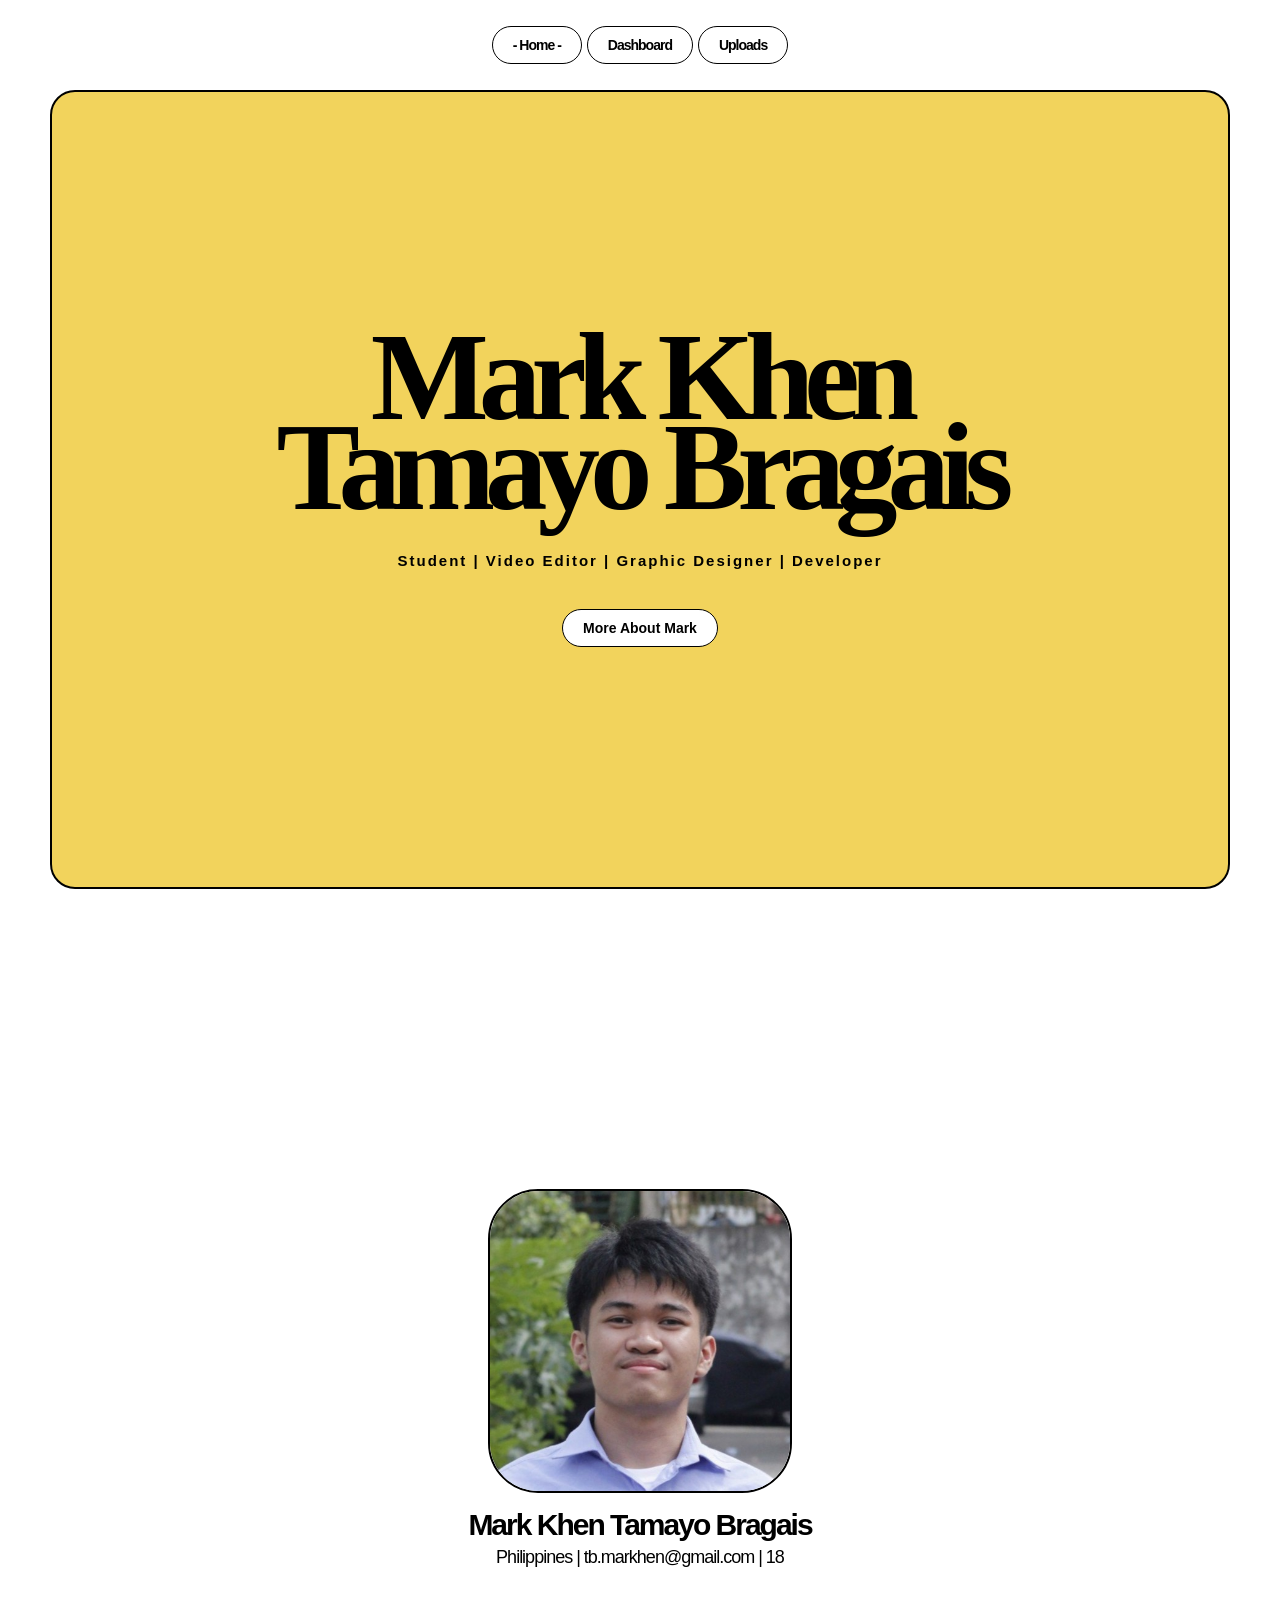
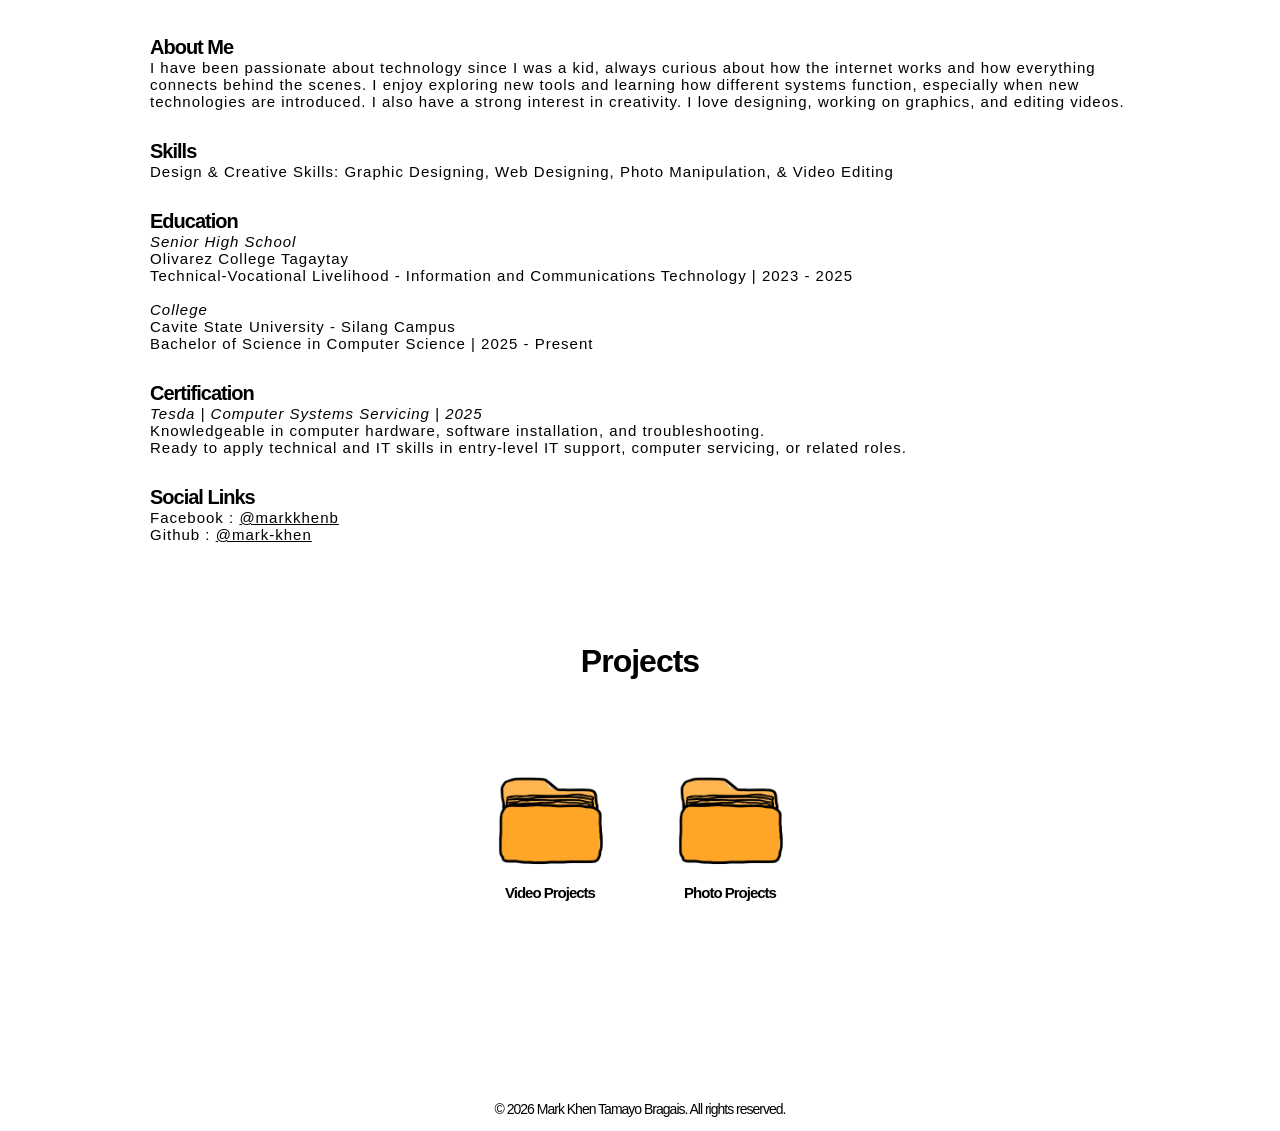
<file: index.html>
<!DOCTYPE html>
<html lang="en">
<head>
    <meta charset="UTF-8">
    <meta name="viewport" content="width=device-width, initial-scale=1.0">
    <link rel="stylesheet" href="style-index.css">
    <link rel="stylesheet" href="media-style-index.css">
    <link rel="shortcut icon" href="profile.jpg" type="image/x-icon">
    <title>Mark Khen Tamayo Bragais</title>
</head>
<body>
    <nav>
        <ul class="navigation-links">
            <li><a href="index.html">- Home -</a></li>
            <li><a href="dashboard.html">Dashboard</a></li>
            <li><a href="uploads.html">Uploads</a></li>
        </ul>
    </nav>

    <div class="hero">
        <p class="hero-heading">Mark Khen<br>Tamayo Bragais</p>
        <p class="hero-subheading">Student | Video Editor | Graphic Designer | Developer</p>
        <a class="hero-link" href="#direction">More About Mark</a>
    </div>

    <div class="profile" id="direction">
        <img src="profile.jpg" alt="Mark Khen Tamayo Bragais Profile" >
        <p class="profile-name">Mark Khen Tamayo Bragais</p>
        <p class="profile-info">Philippines | tb.markhen@gmail.com | 18</p>  
    </div>

    <div class="abouts">

        <div class="individual-abouts">
            <p class="abouts-heading">About Me</p>
            <p class="abouts-subheading">I have been passionate about technology since I was a kid, always curious about how the internet works and how everything connects behind the scenes. I enjoy exploring new tools and learning how different systems function, especially when new technologies are introduced. I also have a strong interest in creativity. I love designing, working on graphics, and editing videos.</p>
        </div>

        <div class="individual-abouts">
            <p class="abouts-heading">Skills</p>
            <p class="abouts-subheading">Design & Creative Skills: Graphic Designing, Web Designing, Photo Manipulation, & Video Editing</p>
        </div>

        <div class="individual-abouts">
            <p class="abouts-heading">Education</p>
            <p class="abouts-subheading"><i>Senior High School</i> <br> Olivarez College Tagaytay <br> Technical-Vocational Livelihood - Information and Communications Technology | 2023 - 2025</p>
            <p class="abouts-subheading"> <br> <i>College</i> <br> Cavite State University - Silang Campus <br> Bachelor of Science in Computer Science | 2025 - Present </p>
        </div>

        <div class="individual-abouts">
            <p class="abouts-heading">Certification</p>
            <p class="abouts-subheading"><i>Tesda | Computer Systems Servicing | 2025</i></p>
            <p class="abouts-subheading">Knowledgeable in computer hardware, software installation, and troubleshooting.</p>
            <p class="abouts-subheading">Ready to apply technical and IT skills in entry-level IT support, computer servicing, or related roles.</p>
        </div>

        <div class="individual-abouts">
            <p class="abouts-heading">Social Links</p>
            <p class="abouts-subheading">Facebook : <a href="https://www.facebook.com/markkhenb">@markkhenb</a></p>
            <p class="abouts-subheading">Github : <a href="https://github.com/mark-khen">@mark-khen</a></p>
        </div>

    </div>

    <div class="more">
        <p class="more-heading">Projects</p>
            <div class="more-folder-group">
                <div class="more-folder">
                    <a href="video-projects.html">
                    <img src="folder.png" alt="Folder">
                    <p class="folder-name">Video Projects</p>
                    </a>
                </div>
                <div class="more-folder">
                    <a href="graphic-design.html">
                    <img src="folder.png" alt="Folder">
                    <p class="folder-name">Photo Projects</p>
                    </a>
                </div>
            </div>
    </div>
    
    
    <footer class="footer-box">
        <p> © 2026 Mark Khen Tamayo Bragais. All rights reserved.</p>
    </footer>

    
</body>
</html>
</file>
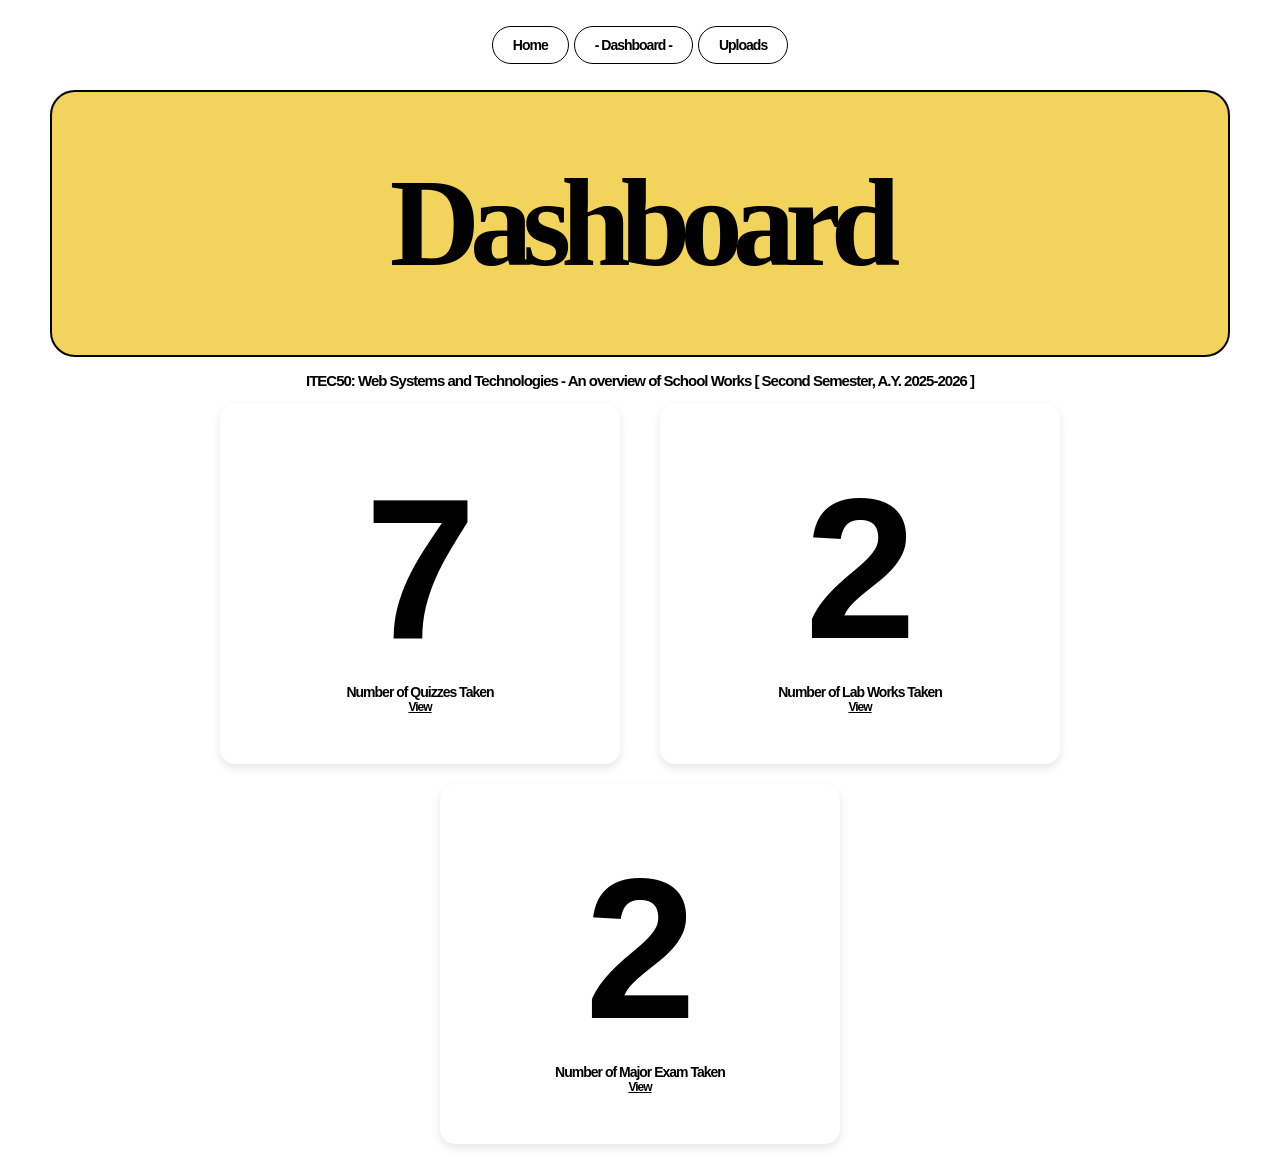
<file: dashboard.html>
<!DOCTYPE html>
<html lang="en">
<head>
    <meta charset="UTF-8">
    <meta name="viewport" content="width=device-width, initial-scale=1.0">
    <link rel="stylesheet" href="pages.css">
    <link rel="stylesheet" href="media-pages.css">
    <link rel="shortcut icon" href="profile.jpg" type="image/x-icon">
    <title>Mark Khen Tamayo Bragais | Dashboard</title>
</head>
<body>
    <nav>
        <ul class="navigation-links">
            <li><a href="index.html">Home</a></li>
            <li><a href="dashboard.html">- Dashboard -</a></li>
            <li><a href="uploads.html">Uploads</a></li>
        </ul>
    </nav>

    <div class="hero-pages">
        <p>Dashboard</p>
    </div>

    <div class="hero-pages-def">
        <p>ITEC50: Web Systems and Technologies - An overview of School Works [ Second Semester, A.Y. 2025-2026 ]</p>
    </div>

    <div class="class-work-data">
        <div class="data">
            <p class="data-number">7</p>
            <p class="data-sub-info">Number of Quizzes Taken</p>
            <a href="upload-quizzes.html">View</a>
        </div>
        <div class="data">
            <p class="data-number">2</p>
            <p class="data-sub-info">Number of Lab Works Taken</p>
            <a href="upload-lab-work.html">View</a>
        </div>
        <div class="data">
            <p class="data-number">2</p>
            <p class="data-sub-info">Number of Major Exam Taken</p>
            <a href="upload-major-exam.html">View</a>
        </div>
    </div>

</body>
</html>
</file>
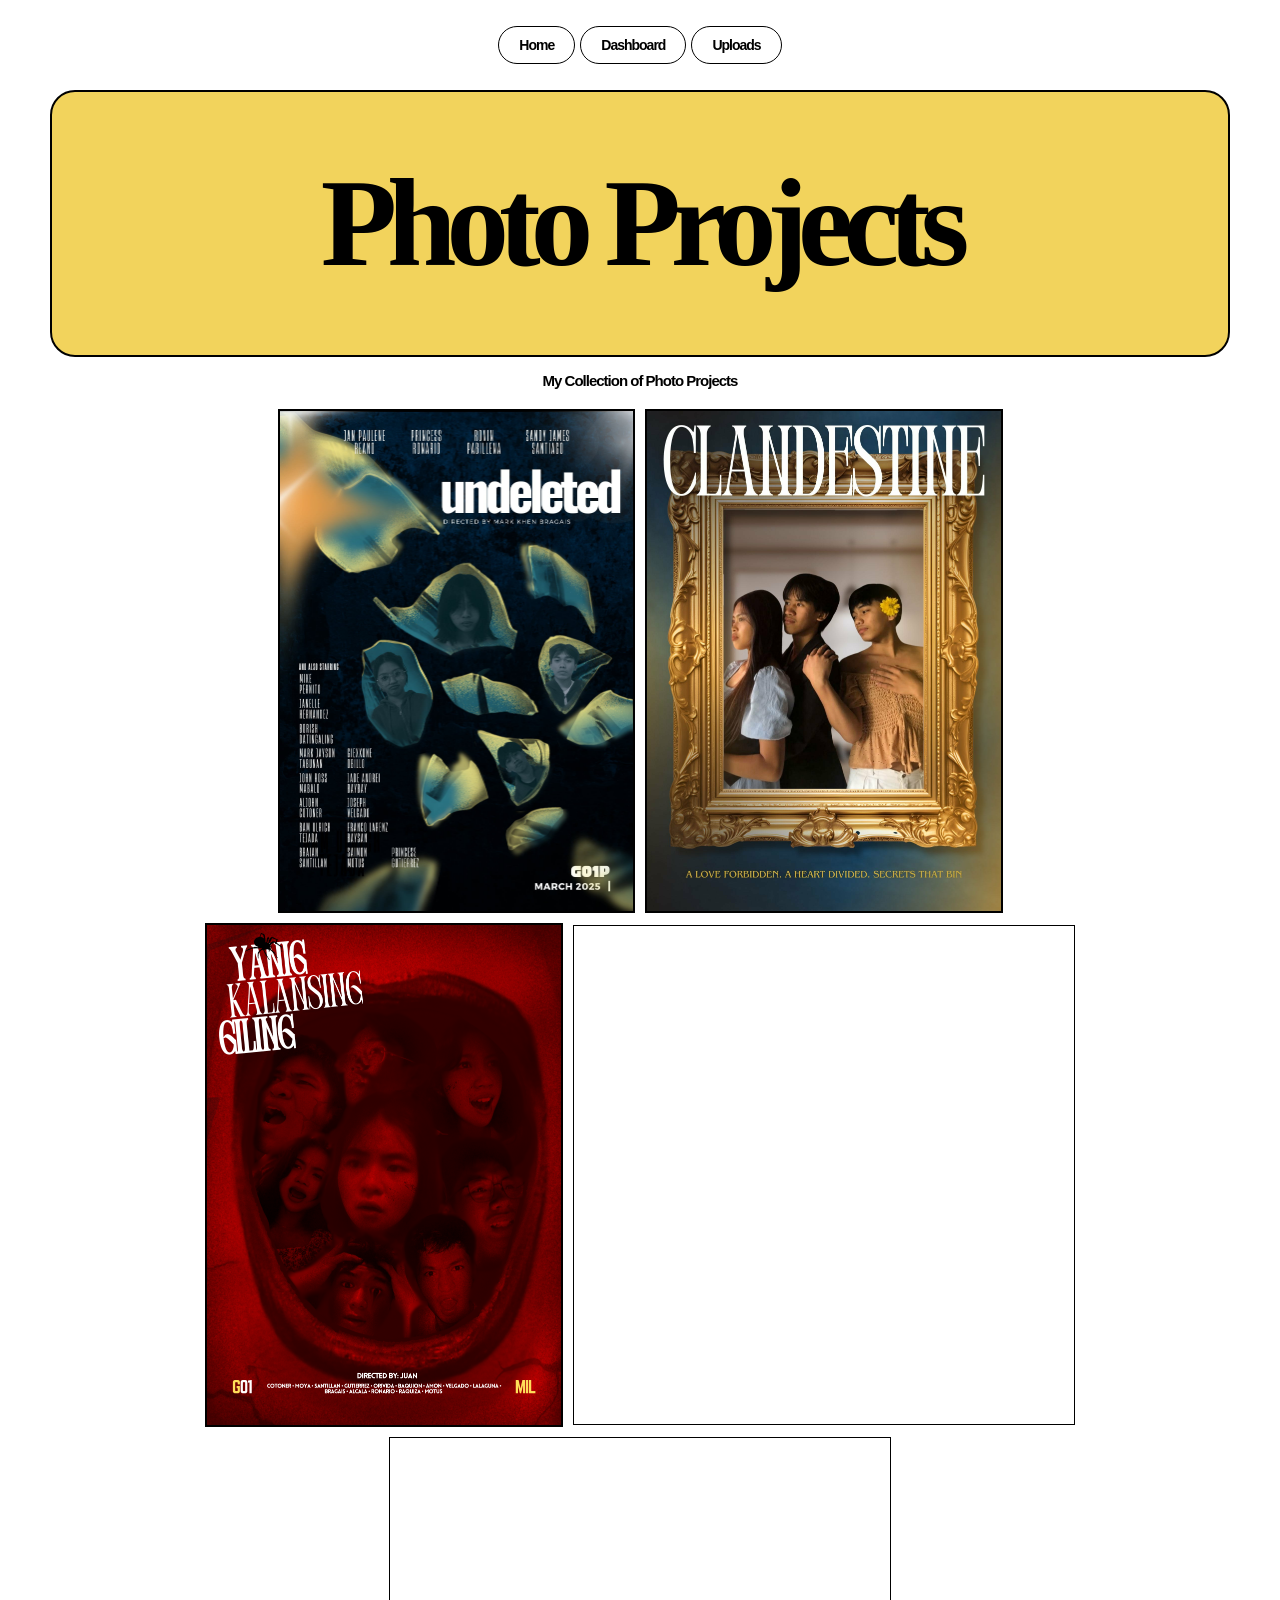
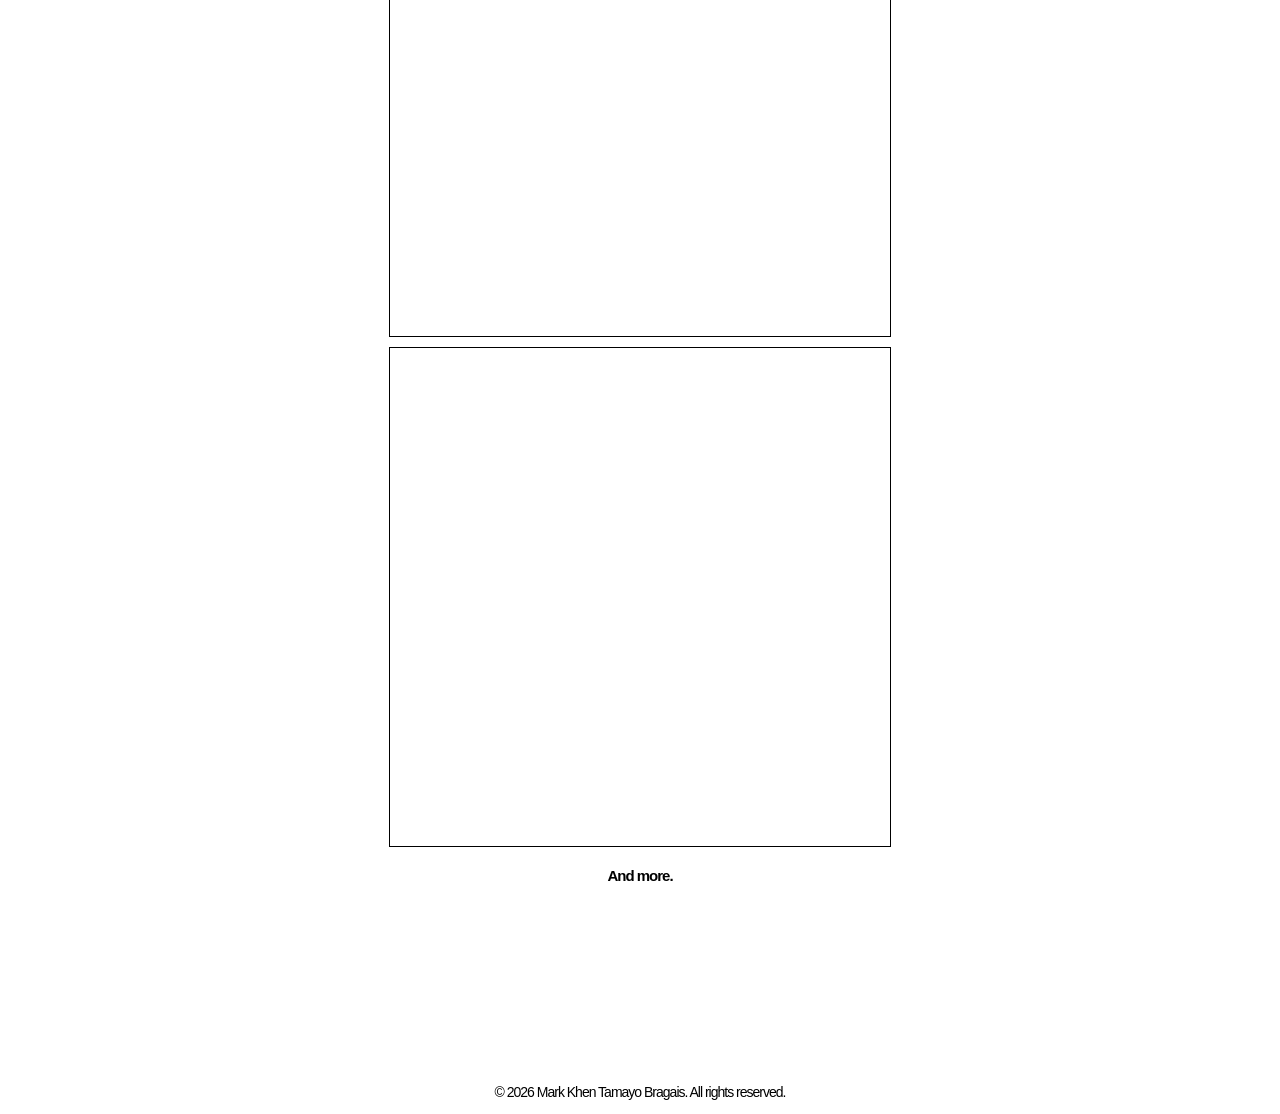
<file: graphic-design.html>
<!DOCTYPE html>
<html lang="en">
<head>
    <meta charset="UTF-8">
    <meta name="viewport" content="width=device-width, initial-scale=1.0">
    <link rel="stylesheet" href="pages.css">
    <link rel="stylesheet" href="media-pages.css">
    <link rel="shortcut icon" href="profile.jpg" type="image/x-icon">
    <title>Mark Khen Tamayo Bragais | Photo Projects</title>
</head>
<body>
    <nav>
        <ul class="navigation-links">
            <li><a href="index.html">Home</a></li>
            <li><a href="dashboard.html">Dashboard</a></li>
            <li><a href="uploads.html">Uploads</a></li>
        </ul>
    </nav>
    
    <div class="hero-pages">
        <p>Photo Projects</p>
    </div>

    <div class="hero-pages-def">
        <p>My Collection of Photo Projects</p>
    </div>

    <div class="project-contents">
        <img src="graphic-design1.jpg" alt="Poster">
        <img src="graphic-design2.jpg" alt="Poster">
        <img src="graphic-design3.png" alt="Poster">
        <iframe src="https://www.facebook.com/plugins/post.php?href=https%3A%2F%2Fwww.facebook.com%2Ftechtalk.oct%2Fposts%2Fpfbid02FKdktmYqYpjYcsPKaw4ZDHzGotPhsQczWHvAB8wkqKYPS5WWqCJ2NoTmX6RyKKq5l&show_text=false&width=500" width="500" height="498" style="border: 1px solid black; overflow:hidden; margin: 5px 5px 5px 5px" scrolling="no" frameborder="0" allowfullscreen="true" allow="autoplay; clipboard-write; encrypted-media; picture-in-picture; web-share"></iframe>
        <iframe src="https://www.facebook.com/plugins/post.php?href=https%3A%2F%2Fwww.facebook.com%2Ftechtalk.oct%2Fposts%2Fpfbid02hCwnscFY1D6M1atoisUFxpnm1LvhjvoCvEkfKcgavcdhLx7DiSBPieT9Q4VsUMjxl&show_text=false&width=500" width="500" height="498" style="border: 1px solid black; overflow:hidden; margin: 5px 5px 5px 5px" scrolling="no" frameborder="0" allowfullscreen="true" allow="autoplay; clipboard-write; encrypted-media; picture-in-picture; web-share"></iframe>
        <iframe src="https://www.facebook.com/plugins/post.php?href=https%3A%2F%2Fwww.facebook.com%2Ftechtalk.oct%2Fposts%2Fpfbid036HyFSX4Ek7PNfzyLhn2sdQW2jruEkxN8TqH2iCNzHDd2ZkWBYgS54SyGZSFRZ4gBl&show_text=false&width=500" width="500" height="498" style="border: 1px solid black; overflow:hidden; margin: 5px 5px 5px 5px" scrolling="no" frameborder="0" allowfullscreen="true" allow="autoplay; clipboard-write; encrypted-media; picture-in-picture; web-share"></iframe>
    </div>

    <div class="hero-pages-def">
        <p>And more.</p>
    </div>


    <footer class="footer-box">
        <p> © 2026 Mark Khen Tamayo Bragais. All rights reserved.</p>
    </footer>

</body>
</html>
</file>
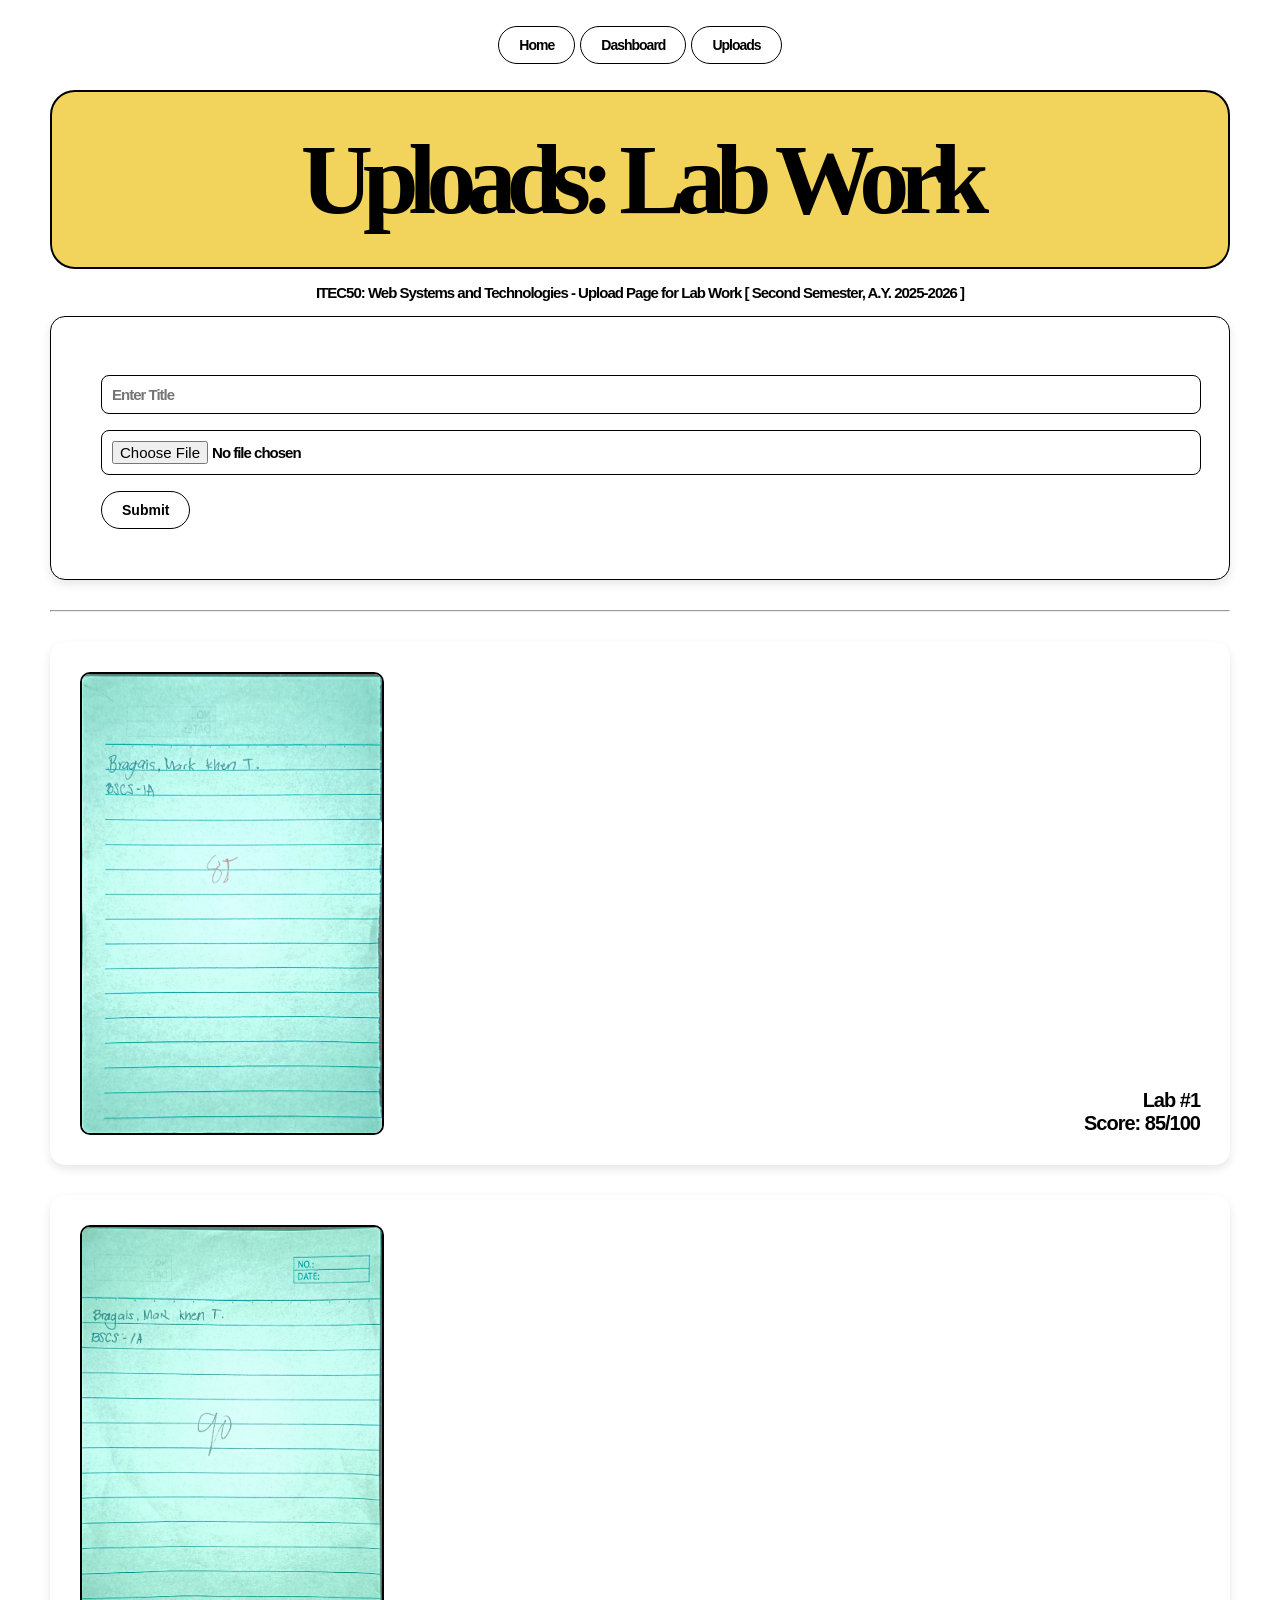
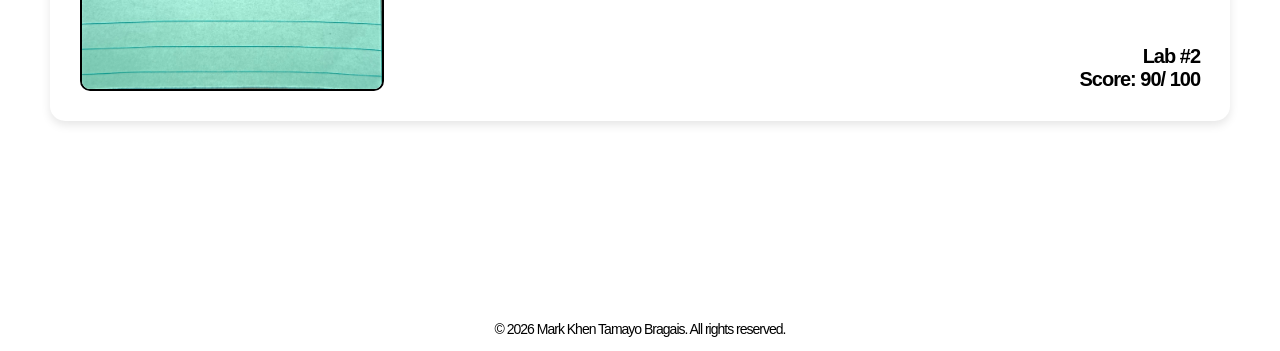
<file: upload-lab-work.html>
<!DOCTYPE html>
<html lang="en">
<head>
    <meta charset="UTF-8">
    <meta name="viewport" content="width=device-width, initial-scale=1.0">
    <link rel="stylesheet" href="pages.css">
    <link rel="stylesheet" href="media-pages.css">
    <link rel="shortcut icon" href="profile.jpg" type="image/x-icon">
    <title>Mark Khen Tamayo Bragais | Uploads: Lab Work</title>
</head>
<body>
    <nav>
        <ul class="navigation-links">
            <li><a href="index.html">Home</a></li>
            <li><a href="dashboard.html">Dashboard</a></li>
            <li><a href="uploads.html">Uploads</a></li>
        </ul>
    </nav>

    <div class="hero-upload">
        <p>Uploads: Lab Work</p>
    </div>

    <div class="hero-upload-def">
        <p>ITEC50: Web Systems and Technologies - Upload Page for Lab Work [ Second Semester, A.Y. 2025-2026 ]</p>
    </div>

    <div class="upload-data">

        <input type="text" id="text-input" placeholder="Enter Title">
        <input type="file" id="file-input" accept="image/*">
        <button onclick="submit_form()">Submit</button>

    </div>

    <div class="individual-content" id="upload-content" style="display:none;">
            <img id="output-image">

            <div class="content-details">
                <p id="output-text"></p>
            </div>

    </div>

    <hr>

    <div class="contents">

        <div class="individual-content">
            <img src="lab1.jpg" alt="Quiz 1">

            <div class="content-details">
                <p>Lab #1</p>
                <p>Score: 85/100</p>
            </div>
        </div>

        <div class="individual-content">
            <img src="lab2.jpg" alt="Quiz 1">

            <div class="content-details">
                <p>Lab #2</p>
                <p>Score: 90/ 100</p>
            </div>
        </div>

    </div>

    <footer class="footer-box">
        <p> © 2026 Mark Khen Tamayo Bragais. All rights reserved.</p>
    </footer>


    <script>
        function submit_form() {
                const text = document.getElementById("text-input").value;
                const file = document.getElementById("file-input").files[0];

                document.getElementById("output-text").innerText = text;

                if (file) {
                    const reader = new FileReader();

                    reader.onload = function(e) {
                        const img = document.getElementById("output-image");
                        img.src = e.target.result;

                        document.getElementById("upload-content").style.display = "block";
                    }

                    reader.readAsDataURL(file);
                }
            }
    </script>


</body>
</html>
</file>
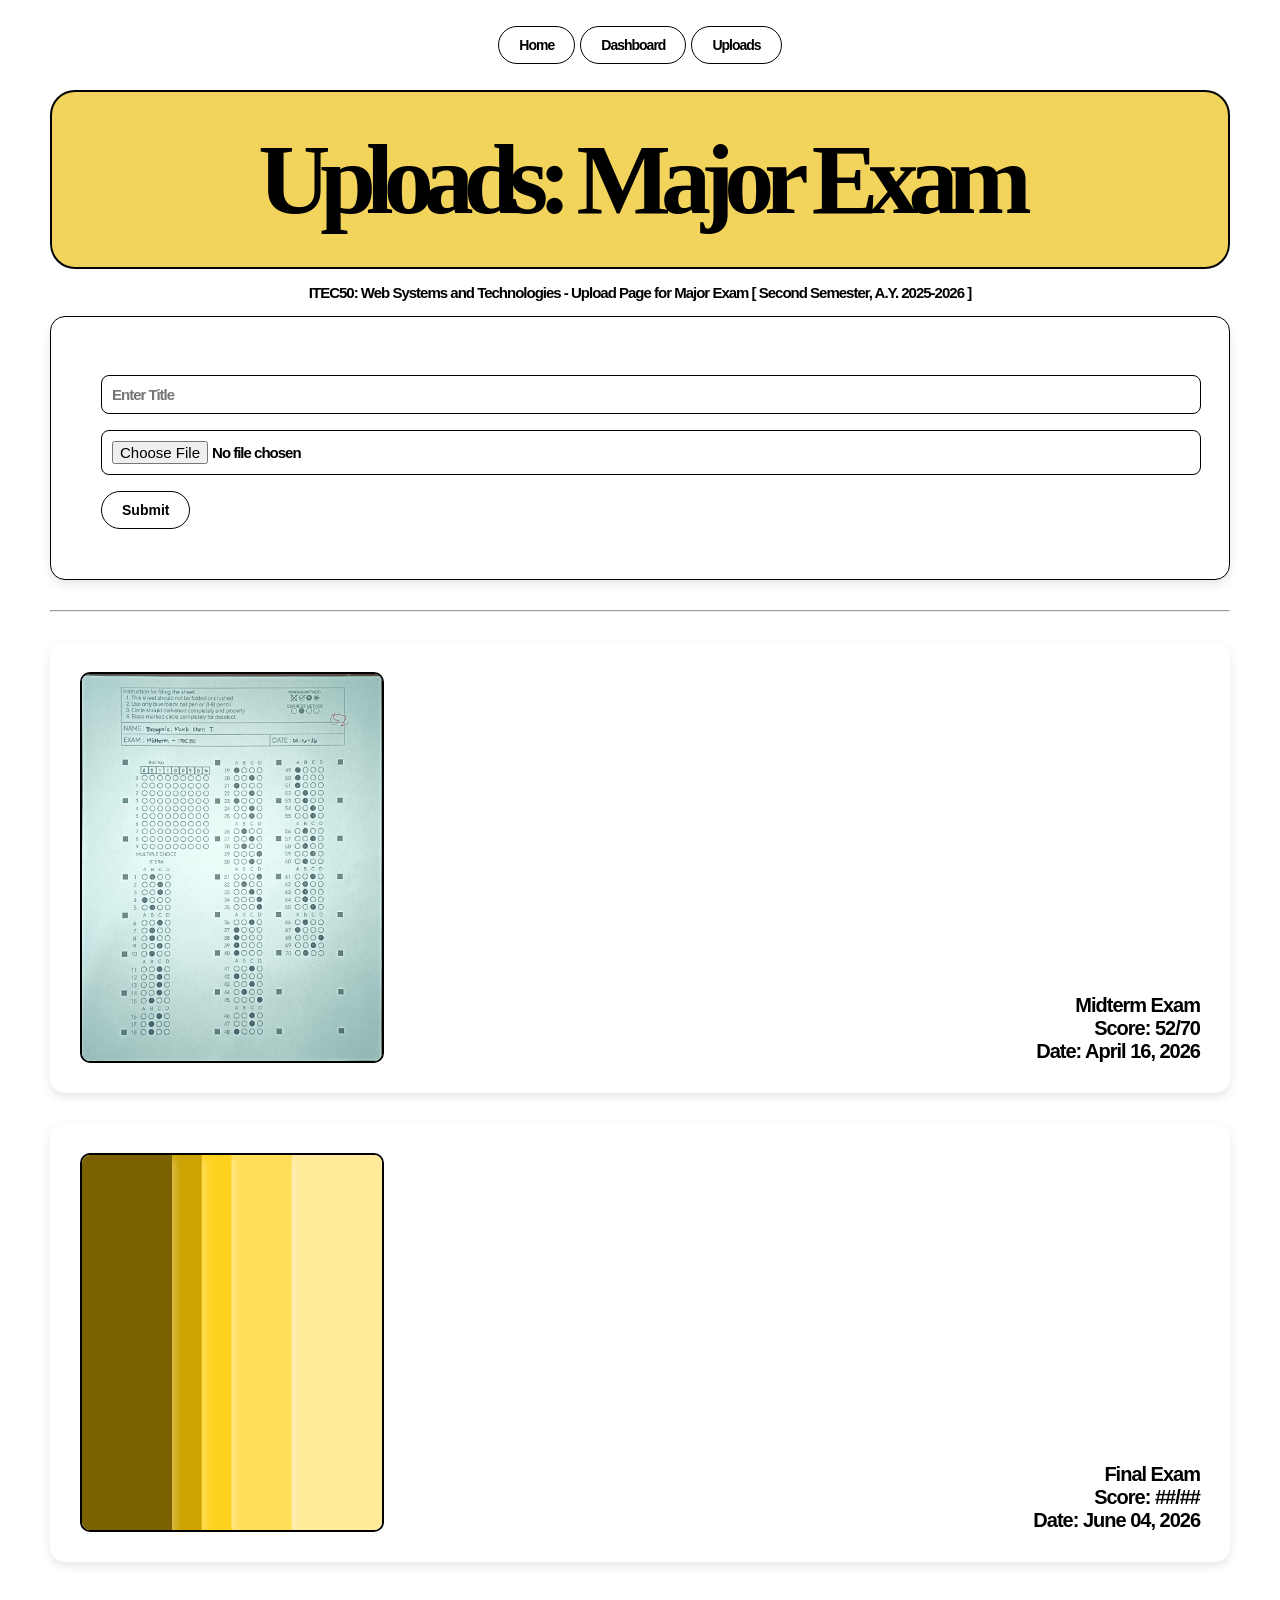
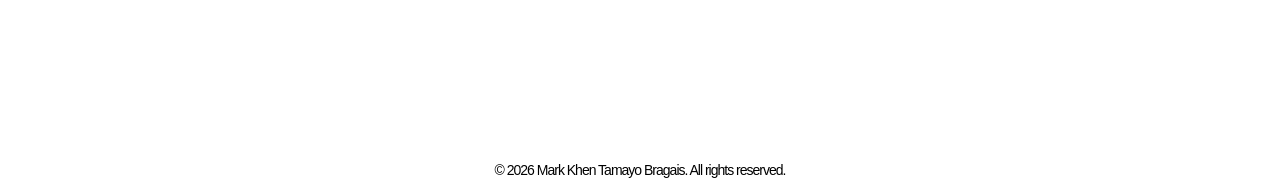
<file: upload-major-exam.html>
<!DOCTYPE html>
<html lang="en">
<head>
    <meta charset="UTF-8">
    <meta name="viewport" content="width=device-width, initial-scale=1.0">
    <link rel="stylesheet" href="pages.css">
    <link rel="stylesheet" href="media-pages.css">
    <link rel="shortcut icon" href="profile.jpg" type="image/x-icon">
    <title>Mark Khen Tamayo Bragais | Uploads: Major Exam</title>
</head>
<body>
    <nav>
        <ul class="navigation-links">
            <li><a href="index.html">Home</a></li>
            <li><a href="dashboard.html">Dashboard</a></li>
            <li><a href="uploads.html">Uploads</a></li>
        </ul>
    </nav>

    <div class="hero-upload">
        <p>Uploads: Major Exam</p>
    </div>

    <div class="hero-upload-def">
        <p>ITEC50: Web Systems and Technologies - Upload Page for Major Exam [ Second Semester, A.Y. 2025-2026 ]</p>
    </div>

    <div class="upload-data">

        <input type="text" id="text-input" placeholder="Enter Title">
        <input type="file" id="file-input" accept="image/*">
        <button onclick="submit_form()">Submit</button>

    </div>

    <div class="individual-content" id="upload-content" style="display:none;">
            <img id="output-image">

            <div class="content-details">
                <p id="output-text"></p>
            </div>

    </div>

    <hr>

    <div class="contents">

        <div class="individual-content">
            <img src="midterm.jpg" alt="Quiz 1">

            <div class="content-details">
                <p>Midterm Exam</p>
                <p>Score: 52/70</p>
                <p>Date: April 16, 2026</p>
            </div>
        </div>

        <div class="individual-content">
            <img src="unavailable.png" alt="Quiz 1">

            <div class="content-details">
                <p>Final Exam</p>
                <p>Score: ##/##</p>
                <p>Date: June 04, 2026</p>
            </div>
        </div>

    </div>

    <footer class="footer-box">
        <p> © 2026 Mark Khen Tamayo Bragais. All rights reserved.</p>
    </footer>


    <script>
        function submit_form() {
                const text = document.getElementById("text-input").value;
                const file = document.getElementById("file-input").files[0];

                document.getElementById("output-text").innerText = text;

                if (file) {
                    const reader = new FileReader();

                    reader.onload = function(e) {
                        const img = document.getElementById("output-image");
                        img.src = e.target.result;

                        document.getElementById("upload-content").style.display = "block";
                    }

                    reader.readAsDataURL(file);
                }
            }
    </script>


</body>
</html>
</file>
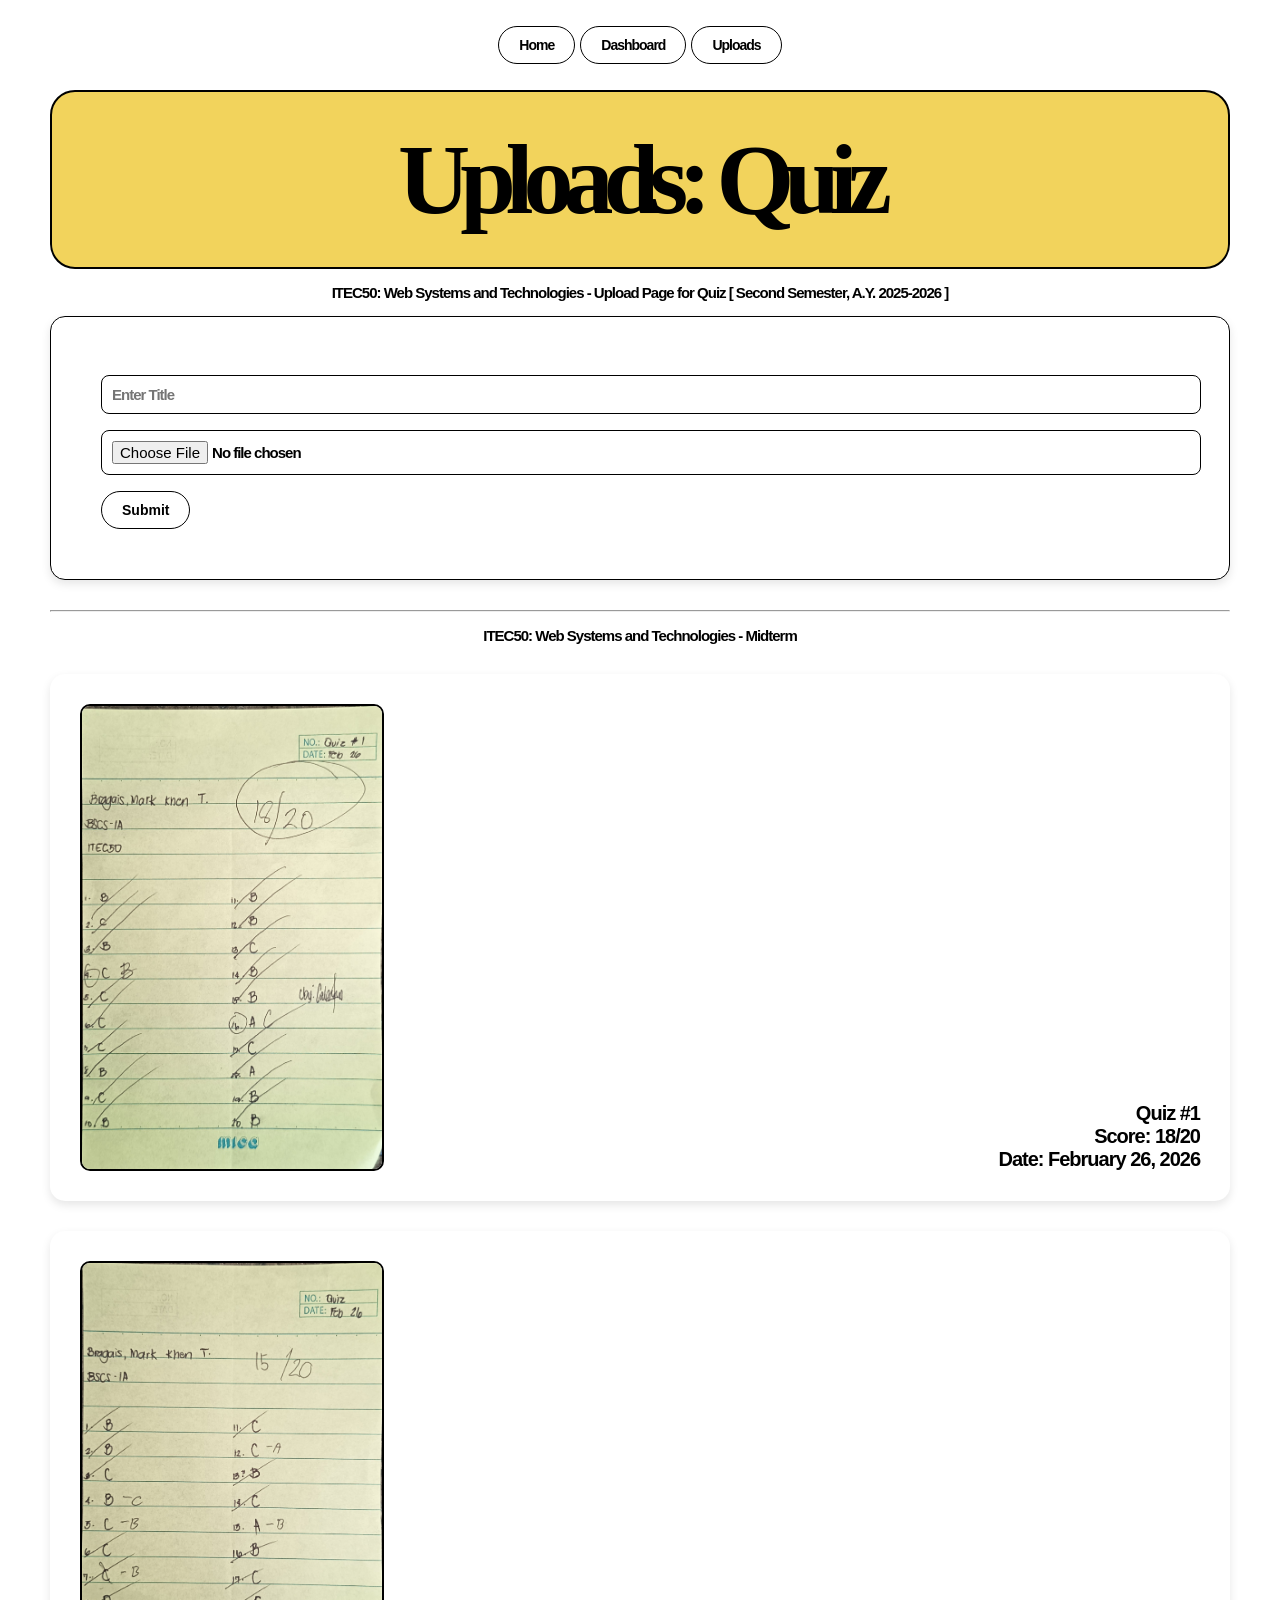
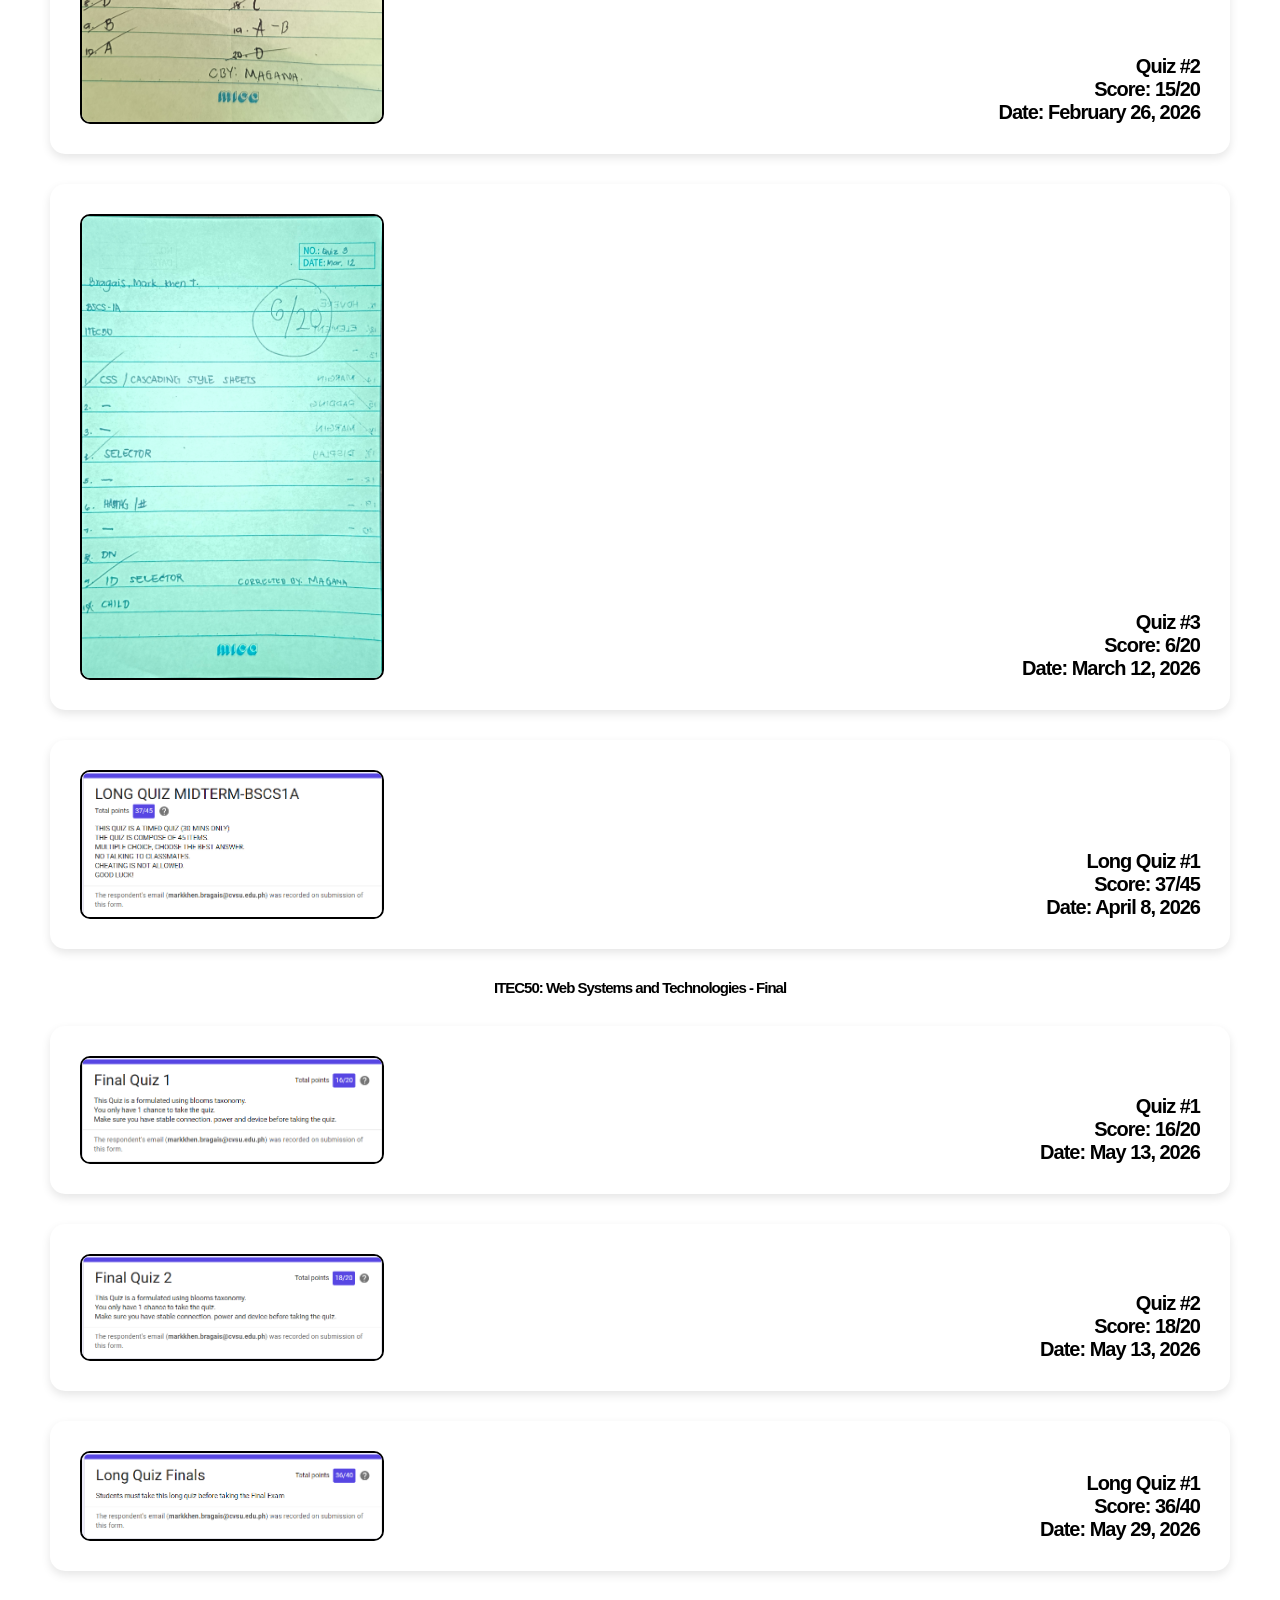
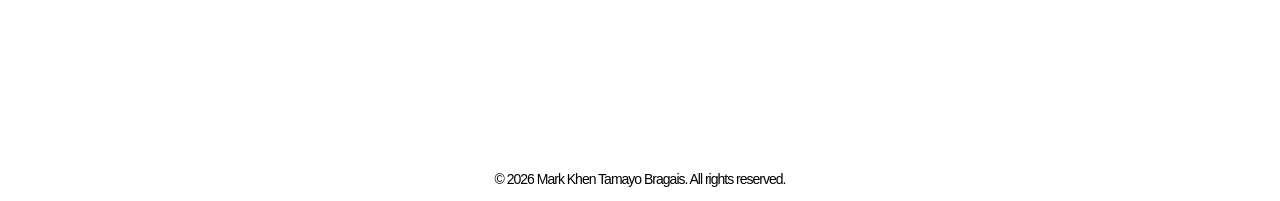
<file: upload-quizzes.html>
<!DOCTYPE html>
<html lang="en">
<head>
    <meta charset="UTF-8">
    <meta name="viewport" content="width=device-width, initial-scale=1.0">
    <link rel="stylesheet" href="pages.css">
    <link rel="stylesheet" href="media-pages.css">
    <link rel="shortcut icon" href="profile.jpg" type="image/x-icon">
    <title>Mark Khen Tamayo Bragais | Uploads: Quiz</title>
</head>
<body>
    <nav>
        <ul class="navigation-links">
            <li><a href="index.html">Home</a></li>
            <li><a href="dashboard.html">Dashboard</a></li>
            <li><a href="uploads.html">Uploads</a></li>
        </ul>
    </nav>

    <div class="hero-upload">
        <p>Uploads: Quiz</p>
    </div>

    <div class="hero-upload-def">
        <p>ITEC50: Web Systems and Technologies - Upload Page for Quiz [ Second Semester, A.Y. 2025-2026 ]</p>
    </div>

    <div class="upload-data">

        <input type="text" id="text-input" placeholder="Enter Title">
        <input type="file" id="file-input" accept="image/*">
        <button onclick="submit_form()">Submit</button>

    </div>

    <div class="individual-content" id="upload-content" style="display:none;">
            <img id="output-image">

            <div class="content-details">
                <p id="output-text"></p>
            </div>

    </div>

    <hr>

    <div class="hero-upload-def">
        <p>ITEC50: Web Systems and Technologies - Midterm</p>
    </div>

    <div class="contents">

        <div class="individual-content">
            <img src="quiz1-mid.jpg" alt="Quiz 1">

            <div class="content-details">
                <p>Quiz #1</p>
                <p>Score: 18/20</p>
                <p>Date: February 26, 2026</p>
            </div>
        </div>

        <div class="individual-content">
            <img src="quiz2-mid.jpg" alt="Quiz 2">

            <div class="content-details">
                <p>Quiz #2</p>
                <p>Score: 15/20</p>
                <p>Date: February 26, 2026</p>
            </div>
        </div>

        <div class="individual-content">
            <img src="quiz3-mid.jpg" alt="Quiz 3">

            <div class="content-details">
                <p>Quiz #3</p>
                <p>Score: 6/20</p>
                <p>Date: March 12, 2026</p>
            </div>
        </div>

        <div class="individual-content">
            <img src="longquiz1-mid.png" alt="Quiz 4">

            <div class="content-details">
                <p>Long Quiz #1</p>
                <p>Score: 37/45</p>
                <p>Date: April 8, 2026</p>
            </div>
        </div>

        <div class="hero-upload-def">
        <p>ITEC50: Web Systems and Technologies - Final</p>
    </div>

    <div class="contents">

        <div class="individual-content">
            <img src="quiz1-fil.png" alt="Quiz 1">

            <div class="content-details">
                <p>Quiz #1</p>
                <p>Score: 16/20</p>
                <p>Date: May 13, 2026</p>
            </div>
        </div>

        <div class="individual-content">
            <img src="quiz2-fil.png" alt="Quiz 2">

            <div class="content-details">
                <p>Quiz #2</p>
                <p>Score: 18/20</p>
                <p>Date: May 13, 2026</p>
            </div>
        </div>

        <div class="individual-content">
            <img src="longquiz1-fil.png" alt="Quiz 4">

            <div class="content-details">
                <p>Long Quiz #1</p>
                <p>Score: 36/40</p>
                <p>Date: May 29, 2026</p>
            </div>
        </div>


    </div>
    
    <footer class="footer-box">
        <p> © 2026 Mark Khen Tamayo Bragais. All rights reserved.</p>
    </footer>


    <script>
        function submit_form() {
                const text = document.getElementById("text-input").value;
                const file = document.getElementById("file-input").files[0];

                document.getElementById("output-text").innerText = text;

                if (file) {
                    const reader = new FileReader();

                    reader.onload = function(e) {
                        const img = document.getElementById("output-image");
                        img.src = e.target.result;

                        document.getElementById("upload-content").style.display = "block";
                    }

                    reader.readAsDataURL(file);
                }
            }
    </script>

</body>
</html>
</file>
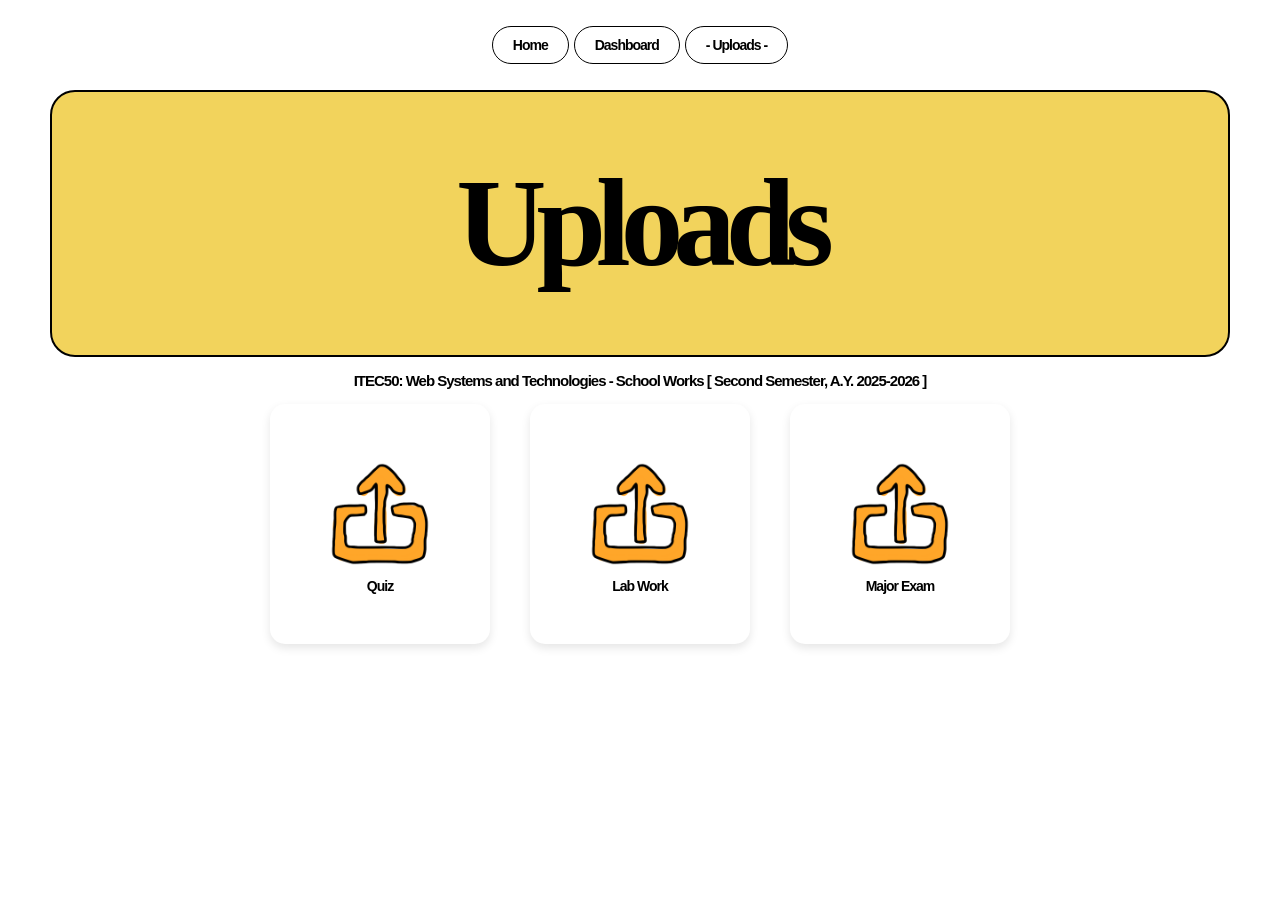
<file: uploads.html>
<!DOCTYPE html>
<html lang="en">
<head>
    <meta charset="UTF-8">
    <meta name="viewport" content="width=device-width, initial-scale=1.0">
    <link rel="stylesheet" href="pages.css">
    <link rel="stylesheet" href="media-pages.css">
    <link rel="shortcut icon" href="profile.jpg" type="image/x-icon">
    <title>Mark Khen Tamayo Bragais | Uploads</title>
</head>
<body>
    <nav>
        <ul class="navigation-links">
            <li><a href="index.html">Home</a></li>
            <li><a href="dashboard.html">Dashboard</a></li>
            <li><a href="uploads.html">- Uploads -</a></li>
        </ul>
    </nav>

    <div class="hero-pages">
        <p>Uploads</p>
    </div>

    <div class="hero-pages-def">
        <p>ITEC50: Web Systems and Technologies - School Works [ Second Semester, A.Y. 2025-2026 ]</p>
    </div>

    <div class="upload-group">
        <div class="upload-ind">
            <a href="upload-quizzes.html">
            <img src="upload.png" alt="Upload">
            <p class="upload-sub-info">Quiz</p>
            </a>
        </div>
        <div class="upload-ind">
            <a href="upload-lab-work.html">
            <img src="upload.png" alt="Upload">
            <p class="upload-sub-info">Lab Work</p>
            </a>
        </div>
        <div class="upload-ind">
            <a href="upload-major-exam.html">
            <img src="upload.png" alt="Upload">
            <p class="upload-sub-info">Major Exam</p>
            </a>
        </div>
    </div>

</body>
</html>
</file>
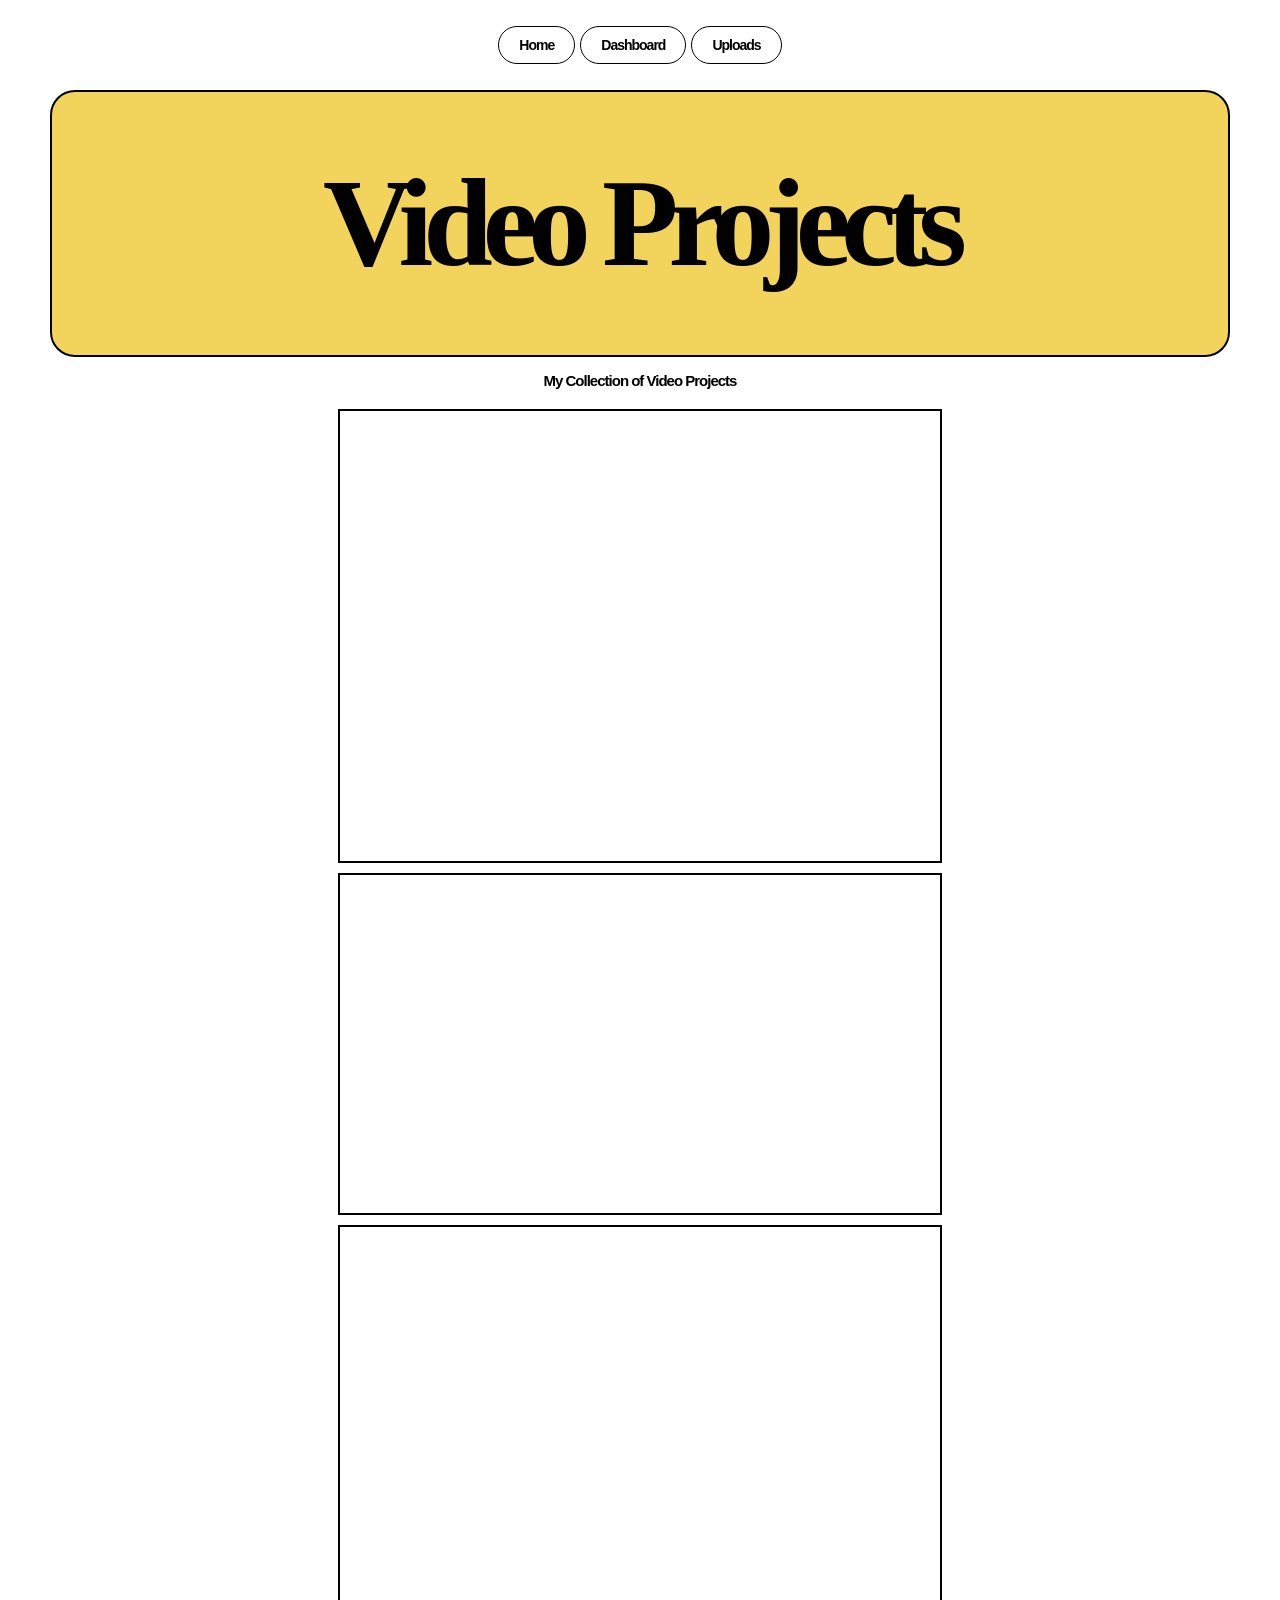
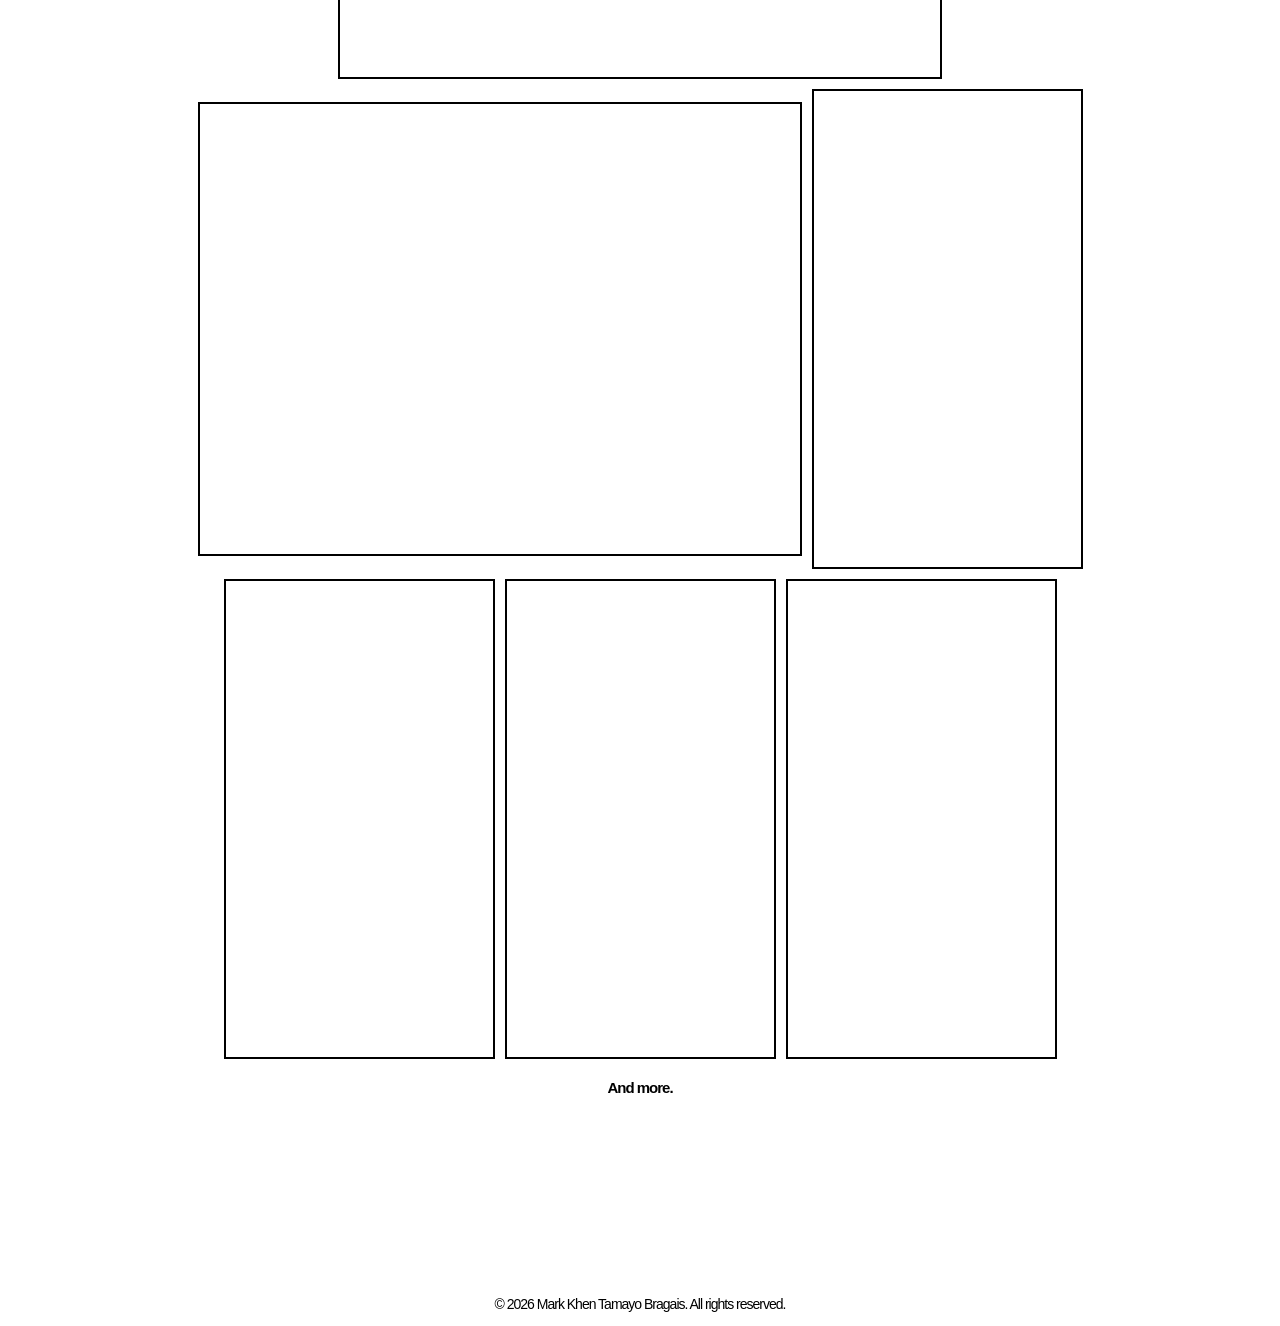
<file: video-projects.html>
<!DOCTYPE html>
<html lang="en">
<head>
    <meta charset="UTF-8">
    <meta name="viewport" content="width=device-width, initial-scale=1.0">
    <link rel="stylesheet" href="pages.css">
    <link rel="stylesheet" href="media-pages.css">
    <link rel="shortcut icon" href="profile.jpg" type="image/x-icon">
    <title>Mark Khen Tamayo Bragais | Video Projects</title>
</head>
<body>
    <nav>
        <ul class="navigation-links">
            <li><a href="index.html">Home</a></li>
            <li><a href="dashboard.html">Dashboard</a></li>
            <li><a href="uploads.html">Uploads</a></li>
        </ul>
    </nav>
    
    <div class="hero-pages">
        <p>Video Projects</p>
    </div>

    <div class="hero-pages-def">
        <p>My Collection of Video Projects</p>
    </div>

    <div class="project-contents">
        <iframe src="https://www.facebook.com/plugins/video.php?href=https%3A%2F%2Fwww.facebook.com%2Foct.tvl.sc%2Fvideos%2F597732199811448%2F&width=400&show_text=false&height=300&appId" width="600" height="450" style="border: 2px solid black; overflow:hidden; margin: 5px 5px 5px 5px" scrolling="no" frameborder="0" allowfullscreen="true" allow="autoplay; encrypted-media; picture-in-picture; web-share" allowFullScreen="true"></iframe>
        <iframe src="https://www.facebook.com/plugins/video.php?href=https%3A%2F%2Fwww.facebook.com%2Foct.tvl.sc%2Fvideos%2F1115807286894575%2F&width=400&show_text=false&height=225&appId" width="600" height="338" style="border: 2px solid black; overflow:hidden; margin: 5px 5px 5px 5px" scrolling="no" frameborder="0" allowfullscreen="true" allow="autoplay; clipboard-write; encrypted-media; picture-in-picture; web-share" allowFullScreen="true"></iframe>
        <iframe src="https://www.facebook.com/plugins/video.php?href=https%3A%2F%2Fwww.facebook.com%2Ftechtalk.oct%2Fvideos%2F378819791151525%2F&width=600&show_text=false&height=450&appId" width="600" height="450" style="border: 2px solid black; overflow:hidden; margin: 5px 5px 5px 5px" scrolling="no" frameborder="0" allowfullscreen="true" allow="autoplay; clipboard-write; encrypted-media; picture-in-picture; web-share" allowFullScreen="true"></iframe>
        <iframe src="https://www.facebook.com/plugins/video.php?href=https%3A%2F%2Fwww.facebook.com%2Ftechtalk.oct%2Fvideos%2F1005435290519780%2F&width=600&show_text=false&height=450&appId" width="600" height="450" style="border: 2px solid black; overflow:hidden; margin: 5px 5px 5px 5px" scrolling="no" frameborder="0" allowfullscreen="true" allow="autoplay; clipboard-write; encrypted-media; picture-in-picture; web-share" allowFullScreen="true"></iframe>
        <iframe src="https://www.facebook.com/plugins/video.php?height=476&href=https%3A%2F%2Fwww.facebook.com%2Freel%2F7294881330563991%2F&show_text=false&width=267&t=0" width="267" height="476" style="border: 2px solid black; overflow:hidden; margin: 5px 5px 5px 5px" scrolling="no" frameborder="0" allowfullscreen="true" allow="autoplay; clipboard-write; encrypted-media; picture-in-picture; web-share" allowFullScreen="true"></iframe>
        <iframe src="https://www.facebook.com/plugins/video.php?height=476&href=https%3A%2F%2Fwww.facebook.com%2Freel%2F870547834722308%2F&show_text=false&width=267&t=0" width="267" height="476" style="border: 2px solid black; overflow:hidden; margin: 5px 5px 5px 5px" scrolling="no" frameborder="0" allowfullscreen="true" allow="autoplay; clipboard-write; encrypted-media; picture-in-picture; web-share" allowFullScreen="true"></iframe>
        <iframe src="https://www.facebook.com/plugins/video.php?height=476&href=https%3A%2F%2Fwww.facebook.com%2Freel%2F868778421458305%2F&show_text=false&width=267&t=0" width="267" height="476" style="border: 2px solid black; overflow:hidden; margin: 5px 5px 5px 5px" scrolling="no" frameborder="0" allowfullscreen="true" allow="autoplay; clipboard-write; encrypted-media; picture-in-picture; web-share" allowFullScreen="true"></iframe>
        <iframe src="https://www.facebook.com/plugins/video.php?height=476&href=https%3A%2F%2Fwww.facebook.com%2Freel%2F214815018328431%2F&show_text=false&width=267&t=0" width="267" height="476" style="border: 2px solid black; overflow:hidden; margin: 5px 5px 5px 5px" scrolling="no" frameborder="0" allowfullscreen="true" allow="autoplay; clipboard-write; encrypted-media; picture-in-picture; web-share" allowFullScreen="true"></iframe>
    </div>

    <div class="hero-pages-def">
        <p>And more.</p>
    </div>


    <footer class="footer-box">
        <p> © 2026 Mark Khen Tamayo Bragais. All rights reserved.</p>
    </footer>

</body>
</html>
</file>
<file: style-index.css>
body {
    background-color: white;
    margin-left: 50px;
    margin-right: 50px;
}

/* Scroll */

html {
  scroll-behavior: smooth;
}

#direction {
  scroll-margin-top: 9vh;
}

/* Navigation */
nav {
    position: fixed;
    top: 0;             
    left: 0;
    width: 100%;         
}

.navigation-links {
    display: flex;               
    justify-content: center;     
    gap: 5px;                   
    list-style: none;            
    padding: 10px;
    
    background: transparent;
}

.navigation-links li a {
    display: inline-block;

    background-color: white;                     
    text-decoration: none;       
    padding: 10px 20px;          
    border: 1px solid black;    
    border-radius: 50px;

    font-family: sans-serif;
    font-weight: bold; 
    color: black;
    font-size: 14px;
    letter-spacing: -1px;     
}

.navigation-links li a:hover { 
    transform: translateY(-3px);
}

/* Hero */

.hero {
    width: auto;
    height: 75vh;

    background-color: #f2d35c;
    border: 2px solid black;
    border-radius: 25px;

    padding: 60px 20px;
    margin-top: 90px;

    display: flex;
    flex-direction: column; 
    justify-content: center;
    align-items: center;
    text-align: center; 
}

.hero-heading {
    font-family: 'Times New Roman', Times, serif;
    font-size: 125px;
    font-weight: bold;
    letter-spacing: -10px;

    line-height: 90px;

    margin: 0%;
    padding: 0%;
}

.hero-subheading {
    font-family: sans-serif;
    font-weight: bold;
    font-size: 15px;
    letter-spacing: 2px;

    margin-top: 40px;
}

.hero-link {
    font-family: sans-serif;
    font-weight: bold;
    font-size: 14px;
    color: black;

    display: inline-block;
    margin-top: 25px;

    text-decoration: none;
    border: 1px solid black;
    padding: 10px 20px;
    border-radius: 20px;
    background-color: white;
}

.hero-link:hover {
    transform: translateY(-3px);
}

/* Profile */

.profile {
    display: flex;
    flex-direction: column; 
    justify-content: center;
    align-items: center;
    text-align: center; 

    margin-top: 300px;
}

.profile img {
    width: 300px;
    height: auto;
    border: 2px solid black;
    border-radius: 50px;
}

.profile-name {
    font-family: sans-serif;
    font-weight: bold;
    font-size: 30px;
    color: black;
    letter-spacing: -2px; 
    margin-top: 15px;
    margin-bottom: 0px;
}

.profile-info {
    font-family: sans-serif;
    font-size: 18px;
    color: black;
    letter-spacing: -1px; 
    margin-top: 5px;
}

/* Abouts */

.abouts {
    margin: 50px 100px 0 100px;
}

.individual-abouts {
    margin-top: 30px;
}

.abouts-heading {
    font-family: sans-serif;
    font-weight: bold;
    font-size: 20px;
    color: black;
    letter-spacing: -1px;
    margin: 0 0 0 0 ;
}

.abouts-subheading {
    font-family: sans-serif;
    font-size: 15px;
    color: black;
    letter-spacing: 1px;
    margin: 0 0 0 0 ;

    overflow-wrap: break-word;
    word-break: normal;
}

.abouts-subheading a {
    font-family: sans-serif;
    text-decoration: underline;
    font-size: 15px;
    color: black;
    letter-spacing: 1px;
    margin: 0 0 0 0 ;
}

/* More */

.more {
    justify-content: center;
    align-items: center;
    text-align: center;

    margin-top: 100px;
}

.more-heading {
    font-family: sans-serif;
    font-weight: bold;
    font-size: 32px;
    color: black;
    letter-spacing: -1px;
    margin-bottom: 30px;
}

.more-folder-group {
    display: flex;
    flex-direction: row;
    justify-content: center;
    align-items: center;
    text-align: center; 
}

.more-folder {
    text-decoration: none;
    margin: 50px 30px 0 30px;
}

.more-folder a {
    text-decoration: none;
}

.more-folder:hover {
    transform: translateY(-3px);
}

.more-folder img {
    width: 120px;
    height: auto;
}

.folder-name {
    font-family: sans-serif;
    font-weight: bold;
    font-size: 15px;
    color: black;
    letter-spacing: -1px;
    margin: 0 0 0 0 ;
}

/* Footer */

.footer-box {
  margin-top: 200px;
  text-align: center;
}

.footer-box p {
    font-family: sans-serif;
    font-size: 14px;
    color: black;
    letter-spacing: -1px;
}
</file>
<file: media-style-index.css>
@media (max-width: 767px) {
body {
    background-color: white;
    margin-left: 10px;
    margin-right: 10px;

    margin-bottom: 20px;
}

/* Scroll */

html {
  scroll-behavior: smooth;
}

#direction {
  scroll-margin-top: 10vh;
}

/* Navigation */
nav {
    position: fixed;
    top: 0;             
    left: 0;
    width: 100%;         
}

.navigation-links {
    display: flex;               
    justify-content: center;     
    gap: 5px;                   
    list-style: none;            
    padding: 10px;
    
    background: transparent;
}

.navigation-links li a {
    display: inline-block;

    background-color: white;                     
    text-decoration: none;       
    padding: 10px 20px;          
    border: 1px solid black;    
    border-radius: 50px;

    font-family: sans-serif;
    font-weight: bold; 
    color: black;
    font-size: 14px;
    letter-spacing: -1px;     
}

.navigation-links li a:hover { 
    transform: translateY(-3px);
}

/* Hero */

.hero {
    width: auto;
    height: 65vh;

    background-color: #f2d35c;
    border: 2px solid black;
    border-radius: 25px;

    padding: 60px 20px;
    margin-top: 90px;

    display: flex;
    flex-direction: column; 
    justify-content: center;
    align-items: center;
    text-align: center; 
}

.hero-heading {
    font-family: 'Times New Roman', Times, serif;
    font-size: 100px;
    font-weight: bold;
    letter-spacing: -10px;

    line-height: 75px;

    margin: 0%;
    padding: 0%;
}

.hero-subheading {
    font-family: sans-serif;
    font-weight: bold;
    font-size: 15px;
    letter-spacing: 2px;

    margin-top: 40px;
}

.hero-link {
    font-family: sans-serif;
    font-weight: bold;
    font-size: 14px;
    color: black;

    display: inline-block;
    margin-top: 25px;

    text-decoration: none;
    border: 1px solid black;
    padding: 10px 20px;
    border-radius: 20px;
    background-color: white;
}

.hero-link:hover {
    transform: translateY(-3px);
}

/* Profile */

.profile {
    display: flex;
    flex-direction: column; 
    justify-content: center;
    align-items: center;
    text-align: center; 

    margin-top: 150px;
}

.profile img {
    width: 200px;
    height: auto;
    border: 2px solid black;
    border-radius: 50px;
}

.profile-name {
    font-family: sans-serif;
    font-weight: bold;
    font-size: 25px;
    color: black;
    letter-spacing: -2px; 
    margin-top: 15px;
    margin-bottom: 0px;
}

.profile-info {
    font-family: sans-serif;
    font-size: 15px;
    color: black;
    letter-spacing: -1px; 
    margin-top: 5px;
}

/* Abouts */

.abouts {
    margin: 50px 20px 0 20px;
}

.individual-abouts {
    margin-top: 30px;
}

.abouts-heading {
    font-family: sans-serif;
    font-weight: bold;
    font-size: 18px;
    color: black;
    letter-spacing: -1px;
    margin: 0 0 0 0 ;
}

.abouts-subheading {
    font-family: sans-serif;
    font-size: 14px;
    color: black;
    letter-spacing: 1px;
    margin: 0 0 0 0 ;

    overflow-wrap: break-word;
    word-break: normal;
}

.abouts-subheading a {
    font-family: sans-serif;
    text-decoration: underline;
    font-size: 14px;
    color: black;
    letter-spacing: 1px;
    margin: 0 0 0 0 ;
}

/* More */

.more {
    justify-content: center;
    align-items: center;
    text-align: center;

    margin-top: 100px;
}

.more-heading {
    font-family: sans-serif;
    font-weight: bold;
    font-size: 30px;
    color: black;
    letter-spacing: -1px;
    margin-bottom: 30px;
}

.more-folder-group {
    display: flex;
    flex-direction: row;
    justify-content: center;
    align-items: center;
    text-align: center; 
}

.more-folder {
    text-decoration: none;
    margin: 50px 30px 0 30px;
}

.more-folder a {
    text-decoration: none;
}

.more-folder:hover {
    transform: translateY(-3px);
}

.more-folder img {
    width: 90px;
    height: auto;
}

.folder-name {
    font-family: sans-serif;
    font-weight: bold;
    font-size: 13px;
    color: black;
    letter-spacing: -1px;
    margin: 0 0 0 0 ;
}

/* Footer */

.footer-box {
  margin-top: 200px;
  text-align: center;
}

.footer-box p {
    font-family: sans-serif;
    font-size: 14px;
    color: black;
    letter-spacing: -1px;
}  
}
</file>
<file: pages.css>
body {
    background-color: white;
    margin-left: 50px;
    margin-right: 50px;
}

/* Navigation */

nav {
    position: fixed;
    top: 0;             
    left: 0;
    width: 100%;         
}

.navigation-links {
    display: flex;               
    justify-content: center;     
    gap: 5px;                   
    list-style: none;            
    padding: 10px;
    
    background: transparent;
}

.navigation-links li a {
    display: inline-block;

    background-color: white;                     
    text-decoration: none;       
    padding: 10px 20px;          
    border: 1px solid black;    
    border-radius: 50px;

    font-family: sans-serif;
    font-weight: bold; 
    color: black;
    font-size: 14px;
    letter-spacing: -1px;     
}

.navigation-links li a:hover { 
    transform: translateY(-3px);
}

/* Header */

.hero-pages {
    width: auto;
    height: auto;

    background-color: #f2d35c;
    border: 2px solid black;
    border-radius: 25px;

    padding: 60px 20px;
    margin-top: 90px;

    justify-content: center;
    align-items: center;
    text-align: center; 
}

.hero-pages p {
    font-family: 'Times New Roman', Times, serif;
    font-size: 125px;
    font-weight: bold;
    letter-spacing: -10px;

    margin: 0%;
    padding: 0%;
}

.hero-pages-def {
    font-family: sans-serif;
    font-weight: bold;
    font-size: 15px;
    letter-spacing: -1px;

    text-align: center;
}

/* Content */
/* For Quizzes and Major Exam */

.contents {
    margin-top: 30px;
}

.individual-content {
    display: flex;
    align-items: flex-end;
    justify-content: space-between;
    
    width: auto;
    padding: 30px;
    background: white;
    border-radius: 15px;
    box-shadow: 0 4px 10px rgba(0,0,0,0.1);

    margin: 0px 0 30px 0;
}

.individual-content img {
    width: 300px;
    height: auto;
    border: 2px solid black;
    border-radius: 10px;
}

.content-details {
    text-align: right;
}

.content-details p {
    margin: 0;
    font-family: sans-serif;
    font-weight: bold;
    font-size: 20px;
    letter-spacing: -1px;
}

.content-details a {
    margin: 0;
    font-family: sans-serif;
    font-weight: bold;
    font-size: 20px;
    color: black;
    letter-spacing: -1px;
}

/* Footer */

.footer-box {
  margin-top: 200px;
  text-align: center;
}

/* Projects */

.footer-box p {
    font-family: sans-serif;
    font-size: 14px;
    color: black;
    letter-spacing: -1px;
}

.project-contents {
    margin-left: 100px;
    margin-right: 100px;

    display: flex;
    flex-wrap: wrap;
    justify-content: center;
    align-items: center;
    text-align: center;
}

.project-contents img{
    height: 500px;
    margin: 5px 5px 5px 5px;
    border: 2px solid black;

}

/* Dashboard */

.class-work-data {
    display: flex;
    flex-direction: row;
    flex-wrap: wrap;
    justify-content: center;
    align-items: center;
    text-align: center;
}

.data {
    display: flex;
    flex-direction: column;
    justify-content: center;
    align-items: center;
    text-align: center;
    
    width: 300px;
    padding: 50px;
    background: white;
    border-radius: 15px;
    box-shadow: 0 4px 10px rgba(0,0,0,0.1);

    margin: 0px 20px 20px 20px;

    font-family: sans-serif;
    font-weight: bold; 
    color: black;
    letter-spacing: -1px; 
}

.data-number {
    font-size: 200px;

    margin: 0px 0px 0px 0px;
}

.data-sub-info {
    font-size: 14px;

    margin: 0px 0px 0px 0px;
}

.data a {
    margin: 0;
    font-family: sans-serif;
    font-weight: bold;
    font-size: 12px;
    color: black;
    letter-spacing: -1px;
}

/* Upload */

.upload-group {
    display: flex;
    flex-direction: row;
    flex-wrap: wrap;
    justify-content: center;
    align-items: center;
    text-align: center;
}

.upload-ind {
    display: flex;
    flex-direction: column;
    justify-content: center;
    align-items: center;
    text-align: center;
    
    width: auto;
    padding: 50px;
    background: white;
    border-radius: 15px;
    box-shadow: 0 4px 10px rgba(0,0,0,0.1);

    margin: 0px 20px 20px 20px;

}

.upload-ind a {
    text-decoration: none;

}

.upload-ind img {
    width: 120px;
}

.upload-sub-info {
    font-family: sans-serif;
    font-weight: bold; 
    color: black;
    letter-spacing: -1px; 
    font-size: 14px;
    margin: 0px 0px 0px 0px;
}

/* Uploads Hero */

.hero-upload {
    width: auto;
    height: auto;

    background-color: #f2d35c;
    border: 2px solid black;
    border-radius: 25px;

    padding: 30px 10px;
    margin-top: 90px;

    justify-content: center;
    align-items: center;
    text-align: center; 
}

.hero-upload p {
    font-family: 'Times New Roman', Times, serif;
    font-size: 100px;
    font-weight: bold;
    letter-spacing: -10px;

    margin: 0%;
    padding: 0%;
}

.hero-upload-def {
    font-family: sans-serif;
    font-weight: bold;
    font-size: 15px;
    letter-spacing: -1px;

    text-align: center;
}

/* Uploads Data */
 
.upload-data {
    display: flex;
    flex-direction: column;
    flex-wrap: wrap;
    justify-content: left;
    text-align: left;

    width: auto;
    padding: 50px;
    background: white;
    border-radius: 15px;
    box-shadow: 0 4px 10px rgba(0,0,0,0.1);
    border: 1px solid black;

    margin: 0px 0 30px 0;

}

.upload-data input {
    margin: 10px 0px 10px 0px;

    width: 100%;
    padding: 10px;
    margin: 8px 0;
    border-radius: 8px;
    border: 1px solid black;
    outline: none;

    font-family: sans-serif;
    font-weight: bold;
    font-size: 15px;
    letter-spacing: -1px;
    
}

.upload-data button {
    margin: 8px 0px 0px 0px;

    font-family: sans-serif;
    font-weight: bold;
    font-size: 14px;
    color: black;

    display: inline-block;

    text-decoration: none;
    border: 1px solid black;
    padding: 10px 20px;
    border-radius: 20px;
    background-color: white;

    width: max-content;
}

.upload-data button:hover {
    transform: translateY(-3px);
}
</file>
<file: media-pages.css>
@media (max-width: 767px) {

    body {
    background-color: white;
    margin-left: 10px;
    margin-right: 10px;

    margin-bottom: 20px;
}

/* Navigation */

nav {
    position: fixed;
    top: 0;             
    left: 0;
    width: 100%;         
}

.navigation-links {
    display: flex;               
    justify-content: center;     
    gap: 5px;                   
    list-style: none;            
    padding: 10px;
    
    background: transparent;
}

.navigation-links li a {
    display: inline-block;

    background-color: white;                     
    text-decoration: none;       
    padding: 10px 20px;          
    border: 1px solid black;    
    border-radius: 50px;

    font-family: sans-serif;
    font-weight: bold; 
    color: black;
    font-size: 14px;
    letter-spacing: -1px;     
}

.navigation-links li a:hover { 
    transform: translateY(-3px);
}

/* Header */

.hero-pages {
    width: auto;
    height: auto;

    background-color: #f2d35c;
    border: 2px solid black;
    border-radius: 25px;

    padding: 60px 20px;
    margin-top: 90px;

    justify-content: center;
    align-items: center;
    text-align: center; 
}

.hero-pages p {
    font-family: 'Times New Roman', Times, serif;
    font-size: 75px;
    font-weight: bold;
    letter-spacing: -7px;

    line-height: 60px;

    margin: 0%;
    padding: 0%;
}

.hero-pages-def {
    font-family: sans-serif;
    font-weight: bold;
    font-size: 13px;
    letter-spacing: -1px;

    text-align: center;
}

/* Content */
/* For Quizzes and Major Exam */

.contents {
    margin-top: 30px;
}

.individual-content {
    display: flex;
    flex-direction: column;

    width: auto;
    padding: 30px;
    background: white;
    border-radius: 15px;
    box-shadow: 0 4px 10px rgba(0,0,0,0.1);

    margin: 0px 0 30px 0;
}

.individual-content img {
    width: 100%;
    height: auto;
    border: 2px solid black;
    border-radius: 10px;
    
}

.content-details {
    text-align: right;
    margin-top: 10px;
}

.content-details p {
    margin: 0;
    font-family: sans-serif;
    font-weight: bold;
    font-size: 15px;
    letter-spacing: -1px;
}

/* Footer */

.footer-box {
  margin-top: 200px;
  text-align: center;
}

/* Projects */

.footer-box p {
    font-family: sans-serif;
    font-size: 14px;
    color: black;
    letter-spacing: -1px;
}

.project-contents {
    margin-left: 100px;
    margin-right: 100px;

    display: flex;
    flex-wrap: wrap;
    justify-content: center;
    align-items: center;
    text-align: center;
}

.project-contents img{
    height: auto;
    width: 300px;
    margin: 5px 5px 5px 5px;
    border: 2px solid black;

}

/* Dashboard */

.class-work-data {
    display: flex;
    flex-direction: row;
    flex-wrap: wrap;
    justify-content: center;
    align-items: center;
    text-align: center;

    margin-bottom: 50px;
}

.data {
    display: flex;
    flex-direction: column;
    justify-content: center;
    align-items: center;
    text-align: center;
    
    width: 150px;
    padding: 50px;
    background: white;
    border-radius: 15px;
    box-shadow: 0 4px 10px rgba(0,0,0,0.1);

    margin: 0px 20px 20px 20px;

    font-family: sans-serif;
    font-weight: bold; 
    color: black;
    letter-spacing: -1px; 
}

.data-number {
    font-size: 100px;

    margin: 0px 0px 0px 0px;
}

.data-sub-info {
    font-size: 12px;

    margin: 0px 0px 0px 0px;
}

.data a {
    margin: 0;
    font-family: sans-serif;
    font-weight: bold;
    font-size: 10px;
    color: black;
    letter-spacing: -1px;
}

/* Upload */

.upload-group {
    display: flex;
    flex-direction: row;
    flex-wrap: wrap;
    justify-content: center;
    align-items: center;
    text-align: center;
}

.upload-ind {
    display: flex;
    flex-direction: column;
    justify-content: center;
    align-items: center;
    text-align: center;
    
    width: auto;
    padding: 50px;
    background: white;
    border-radius: 15px;
    box-shadow: 0 4px 10px rgba(0,0,0,0.1);

    margin: 0px 20px 20px 20px;

}

.upload-ind a {
    text-decoration: none;

}

.upload-ind img {
    width: 120px;
}

.upload-sub-info {
    font-family: sans-serif;
    font-weight: bold; 
    color: black;
    letter-spacing: -1px; 
    font-size: 14px;
    margin: 0px 0px 0px 0px;
}

/* Uploads Hero */

.hero-upload {
    width: auto;
    height: auto;

    background-color: #f2d35c;
    border: 2px solid black;
    border-radius: 25px;

    padding: 30px 10px;
    margin-top: 90px;

    justify-content: center;
    align-items: center;
    text-align: center; 
}

.hero-upload p {
    font-family: 'Times New Roman', Times, serif;
    font-size: 65px;
    font-weight: bold;
    letter-spacing: -7px;
    line-height: 60px;

    margin: 0%;
    padding: 0%;
}

.hero-upload-def {
    font-family: sans-serif;
    font-weight: bold;
    font-size: 13px;
    letter-spacing: -1px;

    text-align: center;
}

/* Uploads Data */
 
.upload-data {
    display: flex;
    flex-direction: column;
    justify-content: center;
    text-align: center;

    width: auto;
    background: white;
    border-radius: 15px;
    box-shadow: 0 4px 10px rgba(0,0,0,0.1);
    border: 1px solid black;

    margin: 0px 0px 30px 0px;

}

.upload-data input {
    margin: 10px 0px 10px 40px;

    width: 100%;
    padding: 10px;
    margin: 8px 0;
    border-radius: 8px;
    border: 1px solid black;
    outline: none;

    font-family: sans-serif;
    font-weight: bold;
    font-size: 13px;
    letter-spacing: -1px;
    
}

.upload-data button {
    margin: 8px 0px 0px 0px;

    font-family: sans-serif;
    font-weight: bold;
    font-size: 12px;
    color: black;

    display: inline-block;

    text-decoration: none;
    border: 1px solid black;
    padding: 8px 18px;
    border-radius: 20px;
    background-color: white;

    width: max-content;
}

.upload-data button:hover {
    transform: translateY(-3px);
}

}
</file>
